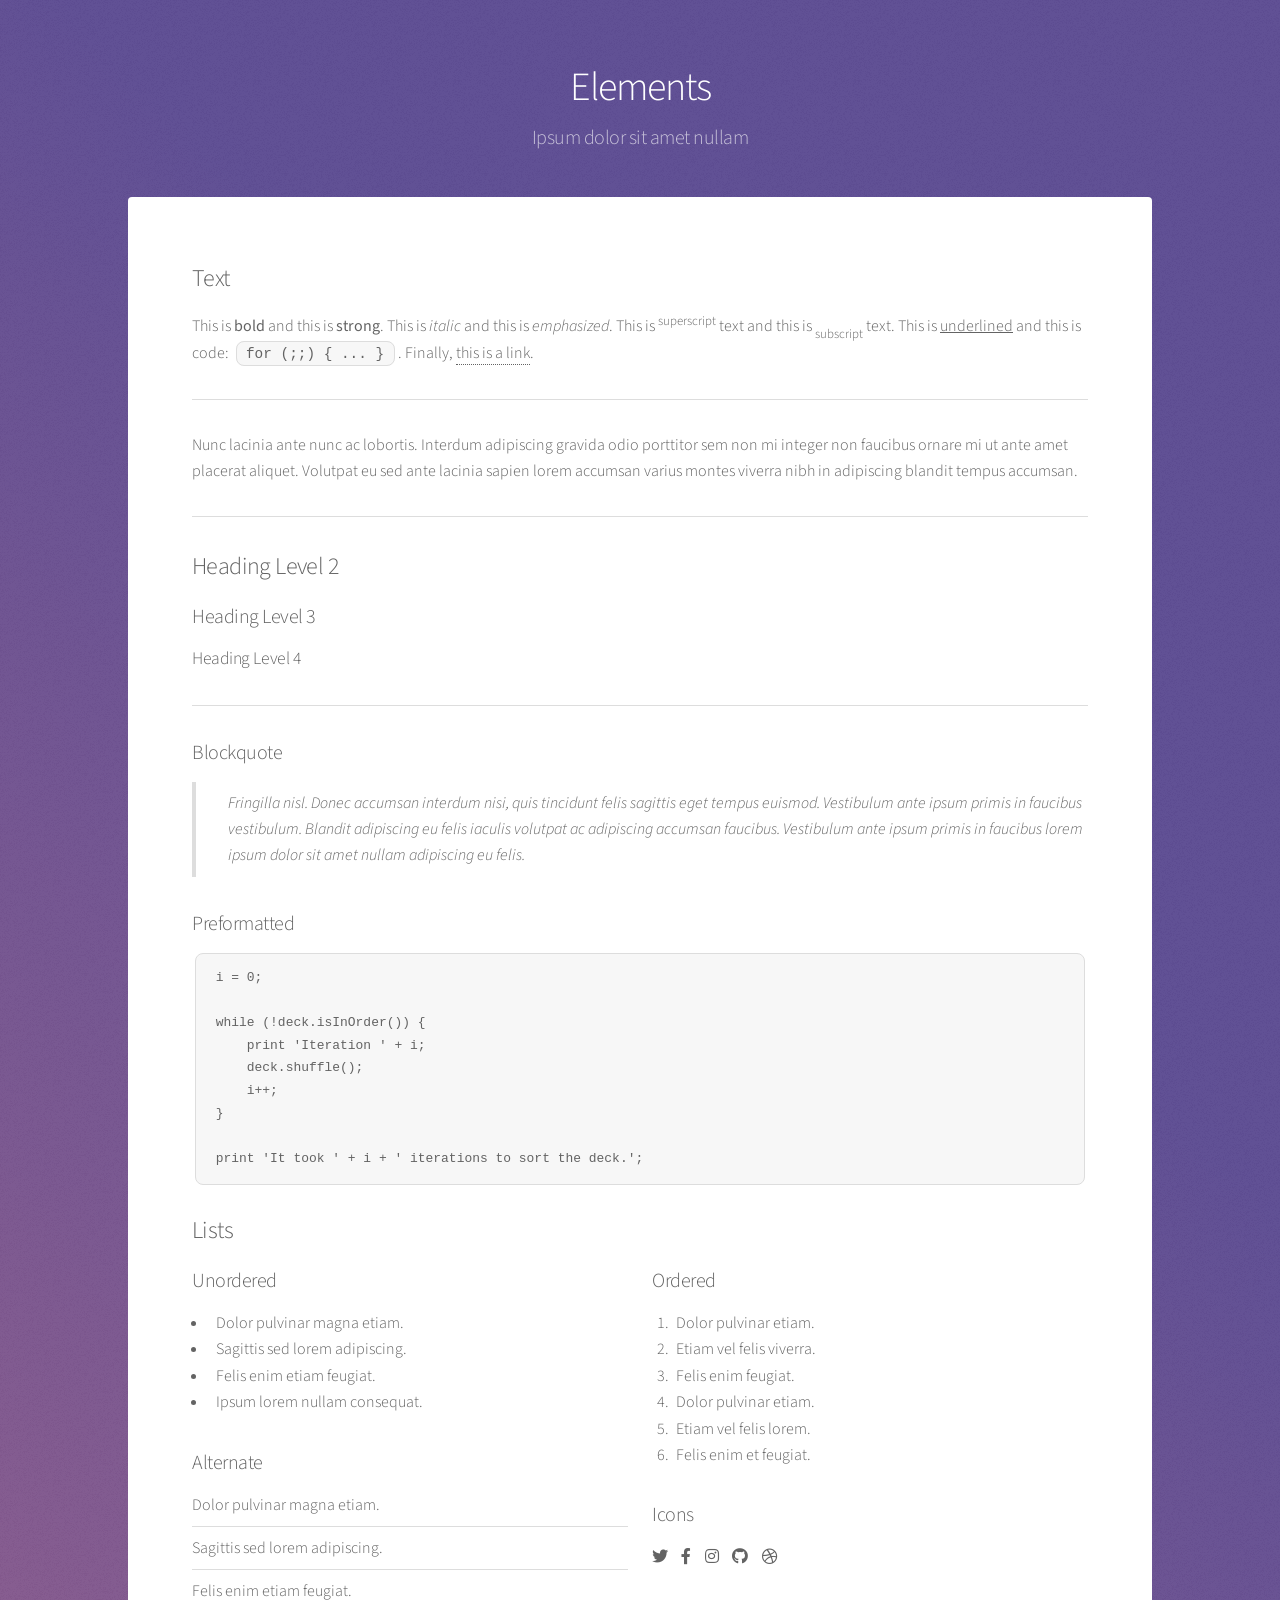
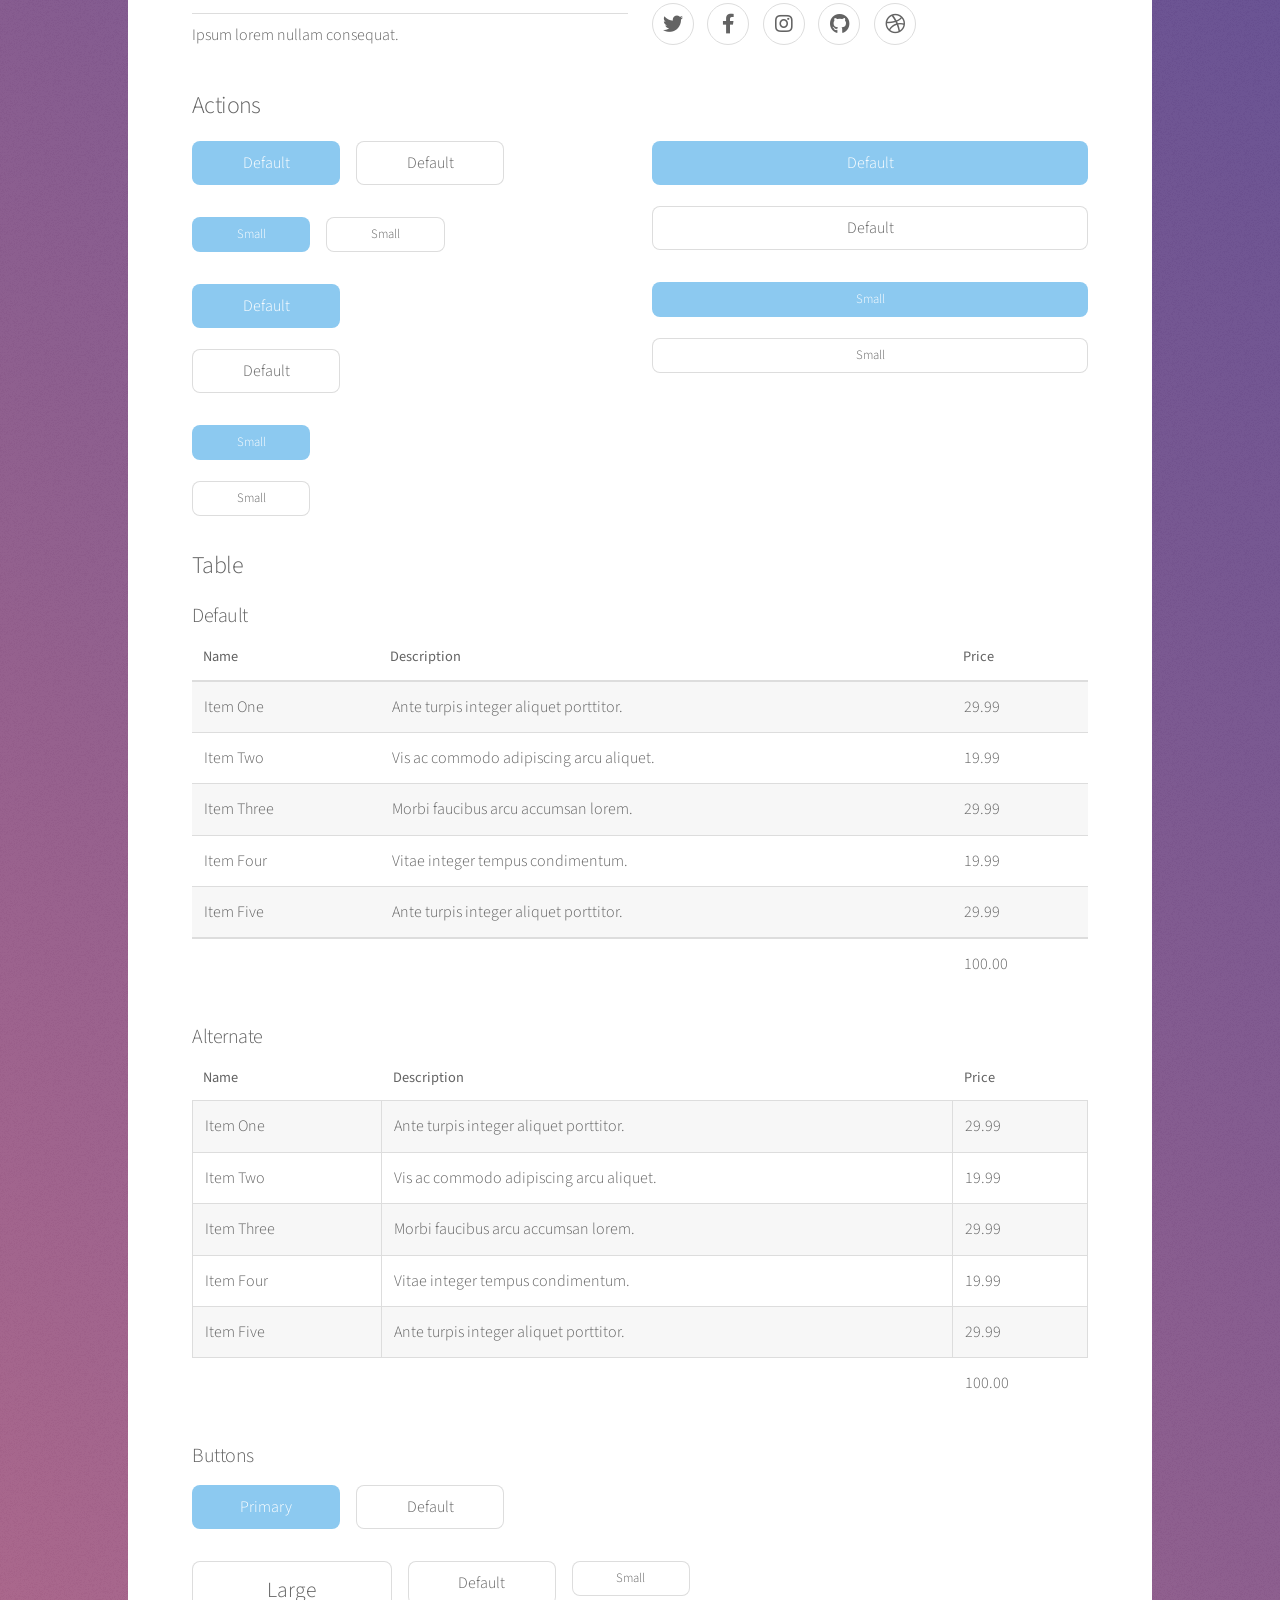
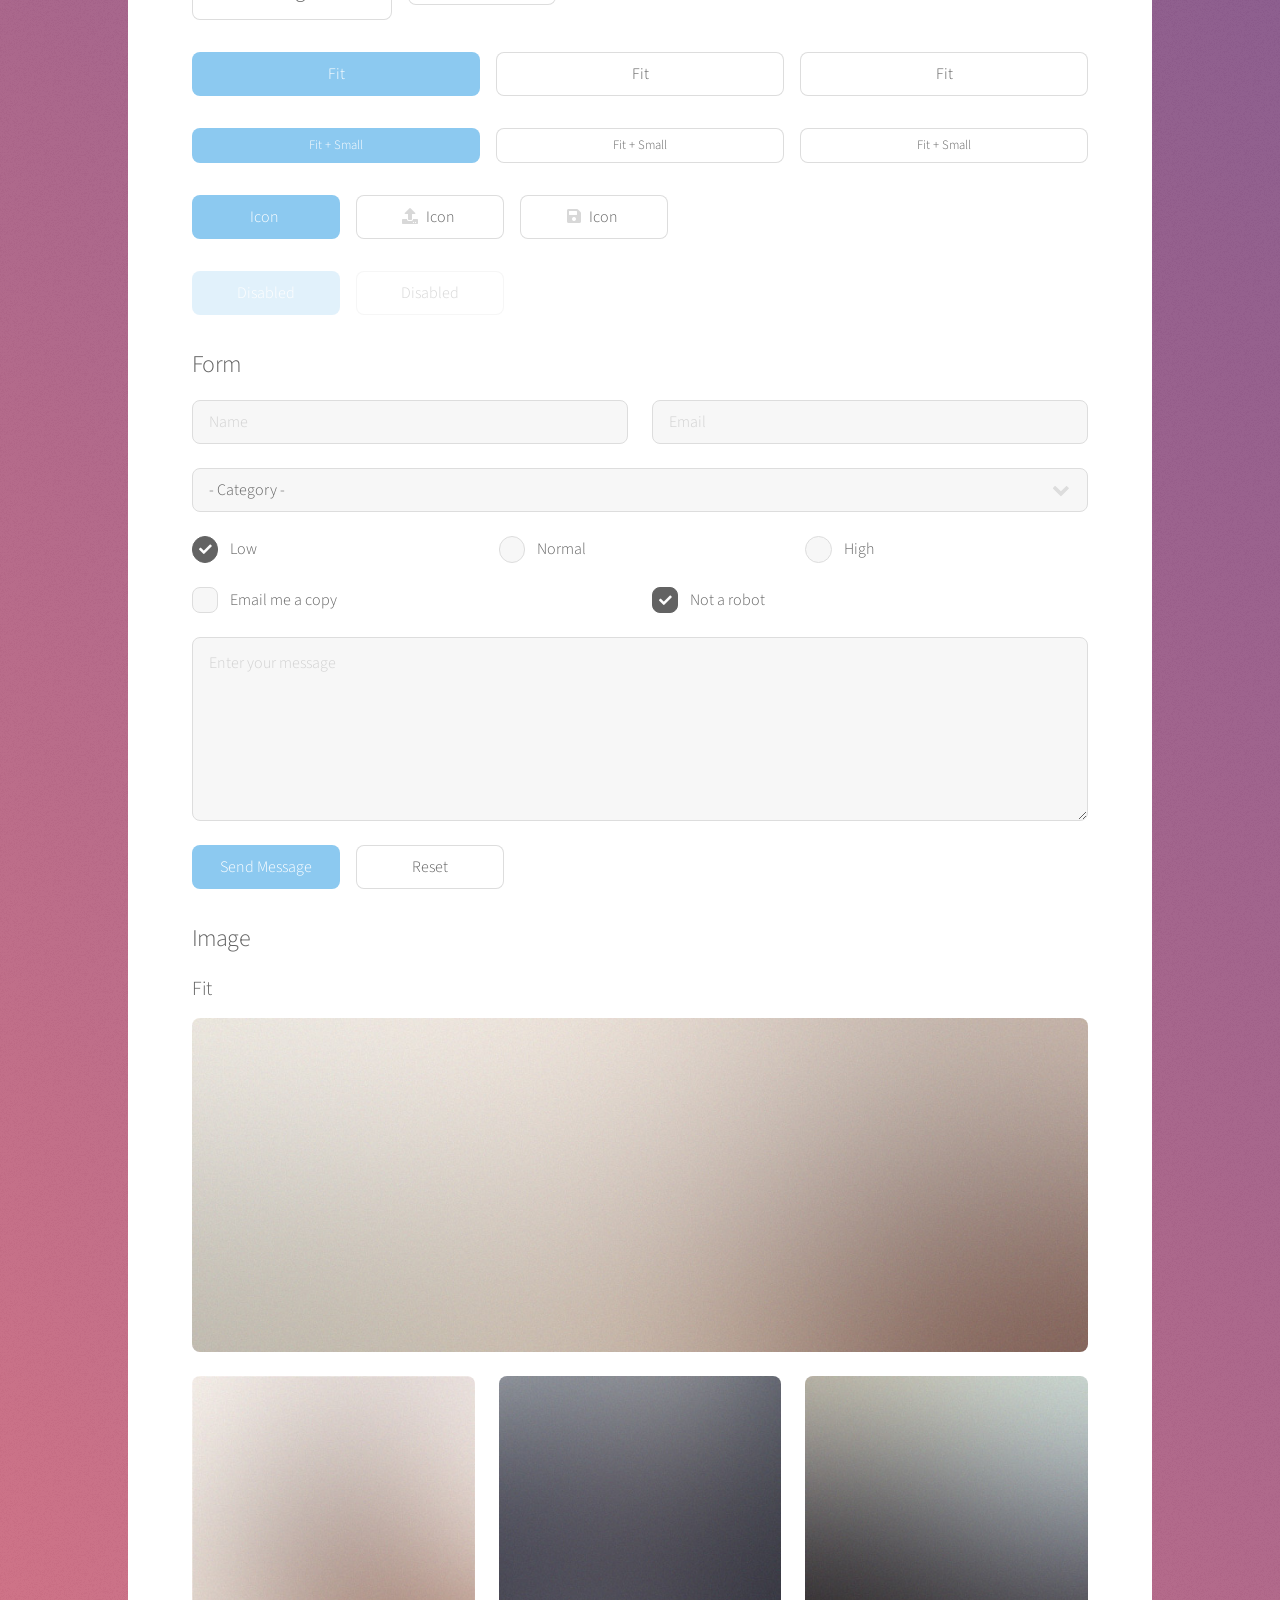
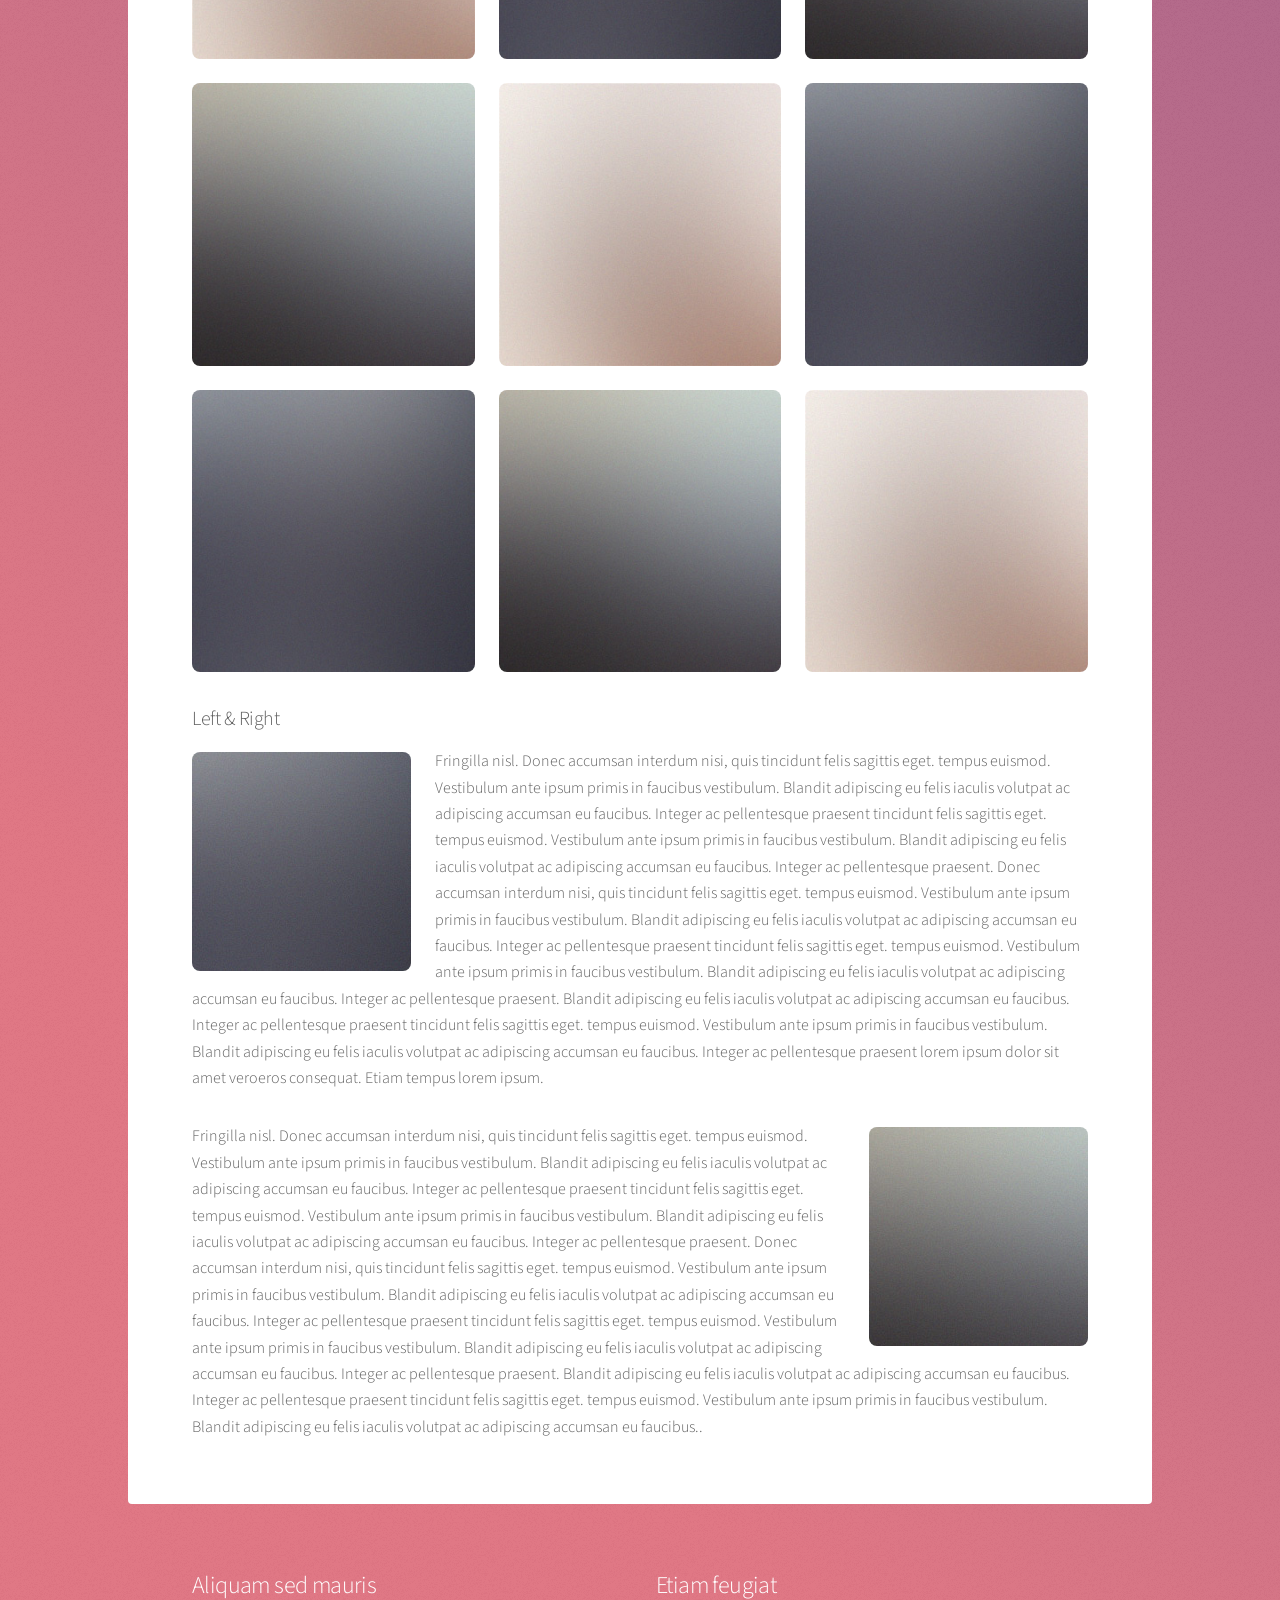
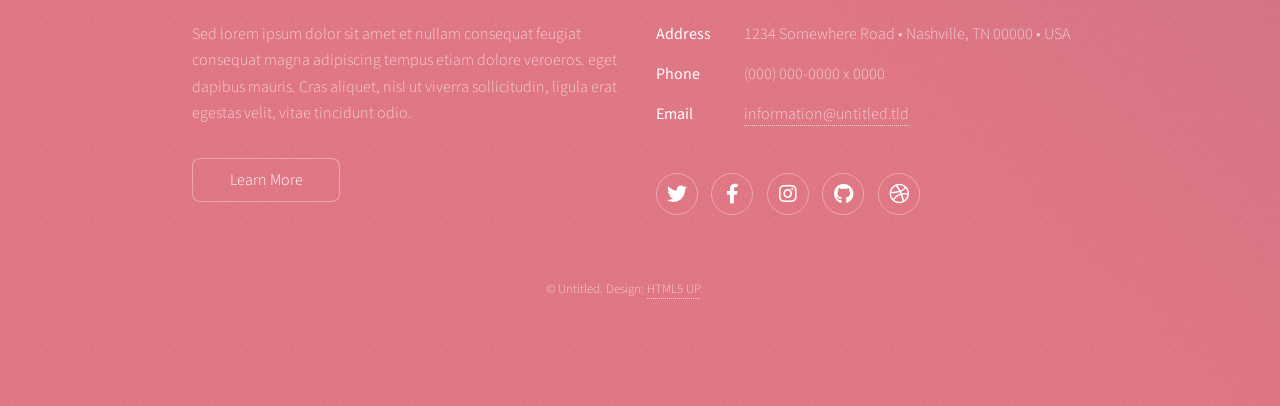
<file: html5up-stellar/elements.html>
<!DOCTYPE HTML>
<html>
	<head>
		<title>Elements - Stellar by HTML5 UP</title>
		<meta charset="utf-8" />
		<meta name="viewport" content="width=device-width, initial-scale=1, user-scalable=no" />
		<link rel="stylesheet" href="assets/css/main.css" />
		<noscript><link rel="stylesheet" href="assets/css/noscript.css" /></noscript>
	</head>
	<body class="is-preload">

		<!-- Wrapper -->
			<div id="wrapper">

				<!-- Header -->
					<header id="header">
						<h1>Elements</h1>
						<p>Ipsum dolor sit amet nullam</p>
					</header>

				<!-- Main -->
					<div id="main">

						<!-- Content -->
							<section id="content" class="main">

								<!-- Text -->
									<section>
										<h2>Text</h2>
										<p>This is <b>bold</b> and this is <strong>strong</strong>. This is <i>italic</i> and this is <em>emphasized</em>.
										This is <sup>superscript</sup> text and this is <sub>subscript</sub> text.
										This is <u>underlined</u> and this is code: <code>for (;;) { ... }</code>. Finally, <a href="#">this is a link</a>.</p>
										<hr />
										<p>Nunc lacinia ante nunc ac lobortis. Interdum adipiscing gravida odio porttitor sem non mi integer non faucibus ornare mi ut ante amet placerat aliquet. Volutpat eu sed ante lacinia sapien lorem accumsan varius montes viverra nibh in adipiscing blandit tempus accumsan.</p>
										<hr />
										<h2>Heading Level 2</h2>
										<h3>Heading Level 3</h3>
										<h4>Heading Level 4</h4>
										<hr />
										<h3>Blockquote</h3>
										<blockquote>Fringilla nisl. Donec accumsan interdum nisi, quis tincidunt felis sagittis eget tempus euismod. Vestibulum ante ipsum primis in faucibus vestibulum. Blandit adipiscing eu felis iaculis volutpat ac adipiscing accumsan faucibus. Vestibulum ante ipsum primis in faucibus lorem ipsum dolor sit amet nullam adipiscing eu felis.</blockquote>
										<h3>Preformatted</h3>
										<pre><code>i = 0;

while (!deck.isInOrder()) {
    print 'Iteration ' + i;
    deck.shuffle();
    i++;
}

print 'It took ' + i + ' iterations to sort the deck.';</code></pre>
									</section>

								<!-- Lists -->
									<section>
										<h2>Lists</h2>
										<div class="row">
											<div class="col-6 col-12-medium">
												<h3>Unordered</h3>
												<ul>
													<li>Dolor pulvinar magna etiam.</li>
													<li>Sagittis sed lorem adipiscing.</li>
													<li>Felis enim etiam feugiat.</li>
													<li>Ipsum lorem nullam consequat.</li>
												</ul>
												<h3>Alternate</h3>
												<ul class="alt">
													<li>Dolor pulvinar magna etiam.</li>
													<li>Sagittis sed lorem adipiscing.</li>
													<li>Felis enim etiam feugiat.</li>
													<li>Ipsum lorem nullam consequat.</li>
												</ul>
											</div>
											<div class="col-6 col-12-medium">
												<h3>Ordered</h3>
												<ol>
													<li>Dolor pulvinar etiam.</li>
													<li>Etiam vel felis viverra.</li>
													<li>Felis enim feugiat.</li>
													<li>Dolor pulvinar etiam.</li>
													<li>Etiam vel felis lorem.</li>
													<li>Felis enim et feugiat.</li>
												</ol>
												<h3>Icons</h3>
												<ul class="icons">
													<li><a href="#" class="icon brands fa-twitter"><span class="label">Twitter</span></a></li>
													<li><a href="#" class="icon brands fa-facebook-f"><span class="label">Facebook</span></a></li>
													<li><a href="#" class="icon brands fa-instagram"><span class="label">Instagram</span></a></li>
													<li><a href="#" class="icon brands fa-github"><span class="label">GitHub</span></a></li>
													<li><a href="#" class="icon brands fa-dribbble"><span class="label">Dribbble</span></a></li>
												</ul>
												<ul class="icons">
													<li><a href="#" class="icon brands alt fa-twitter"><span class="label">Twitter</span></a></li>
													<li><a href="#" class="icon brands alt fa-facebook-f"><span class="label">Facebook</span></a></li>
													<li><a href="#" class="icon brands alt fa-instagram"><span class="label">Instagram</span></a></li>
													<li><a href="#" class="icon brands alt fa-github"><span class="label">GitHub</span></a></li>
													<li><a href="#" class="icon brands alt fa-dribbble"><span class="label">Dribbble</span></a></li>
												</ul>
											</div>
										</div>
										<h2>Actions</h2>
										<div class="row">
											<div class="col-6 col-12-medium">
												<ul class="actions">
													<li><a href="#" class="button primary">Default</a></li>
													<li><a href="#" class="button">Default</a></li>
												</ul>
												<ul class="actions small">
													<li><a href="#" class="button primary small">Small</a></li>
													<li><a href="#" class="button small">Small</a></li>
												</ul>
												<ul class="actions stacked">
													<li><a href="#" class="button primary">Default</a></li>
													<li><a href="#" class="button">Default</a></li>
												</ul>
												<ul class="actions stacked">
													<li><a href="#" class="button primary small">Small</a></li>
													<li><a href="#" class="button small">Small</a></li>
												</ul>
											</div>
											<div class="col-6 col-12-medium">
												<ul class="actions stacked">
													<li><a href="#" class="button primary fit">Default</a></li>
													<li><a href="#" class="button fit">Default</a></li>
												</ul>
												<ul class="actions stacked">
													<li><a href="#" class="button primary small fit">Small</a></li>
													<li><a href="#" class="button small fit">Small</a></li>
												</ul>
											</div>
										</div>
									</section>

								<!-- Table -->
									<section>
										<h2>Table</h2>
										<h3>Default</h3>
										<div class="table-wrapper">
											<table>
												<thead>
													<tr>
														<th>Name</th>
														<th>Description</th>
														<th>Price</th>
													</tr>
												</thead>
												<tbody>
													<tr>
														<td>Item One</td>
														<td>Ante turpis integer aliquet porttitor.</td>
														<td>29.99</td>
													</tr>
													<tr>
														<td>Item Two</td>
														<td>Vis ac commodo adipiscing arcu aliquet.</td>
														<td>19.99</td>
													</tr>
													<tr>
														<td>Item Three</td>
														<td> Morbi faucibus arcu accumsan lorem.</td>
														<td>29.99</td>
													</tr>
													<tr>
														<td>Item Four</td>
														<td>Vitae integer tempus condimentum.</td>
														<td>19.99</td>
													</tr>
													<tr>
														<td>Item Five</td>
														<td>Ante turpis integer aliquet porttitor.</td>
														<td>29.99</td>
													</tr>
												</tbody>
												<tfoot>
													<tr>
														<td colspan="2"></td>
														<td>100.00</td>
													</tr>
												</tfoot>
											</table>
										</div>

										<h3>Alternate</h3>
										<div class="table-wrapper">
											<table class="alt">
												<thead>
													<tr>
														<th>Name</th>
														<th>Description</th>
														<th>Price</th>
													</tr>
												</thead>
												<tbody>
													<tr>
														<td>Item One</td>
														<td>Ante turpis integer aliquet porttitor.</td>
														<td>29.99</td>
													</tr>
													<tr>
														<td>Item Two</td>
														<td>Vis ac commodo adipiscing arcu aliquet.</td>
														<td>19.99</td>
													</tr>
													<tr>
														<td>Item Three</td>
														<td> Morbi faucibus arcu accumsan lorem.</td>
														<td>29.99</td>
													</tr>
													<tr>
														<td>Item Four</td>
														<td>Vitae integer tempus condimentum.</td>
														<td>19.99</td>
													</tr>
													<tr>
														<td>Item Five</td>
														<td>Ante turpis integer aliquet porttitor.</td>
														<td>29.99</td>
													</tr>
												</tbody>
												<tfoot>
													<tr>
														<td colspan="2"></td>
														<td>100.00</td>
													</tr>
												</tfoot>
											</table>
										</div>
									</section>

								<!-- Buttons -->
									<section>
										<h3>Buttons</h3>
										<ul class="actions">
											<li><a href="#" class="button primary">Primary</a></li>
											<li><a href="#" class="button">Default</a></li>
										</ul>
										<ul class="actions">
											<li><a href="#" class="button large">Large</a></li>
											<li><a href="#" class="button">Default</a></li>
											<li><a href="#" class="button small">Small</a></li>
										</ul>
										<ul class="actions fit">
											<li><a href="#" class="button primary fit">Fit</a></li>
											<li><a href="#" class="button fit">Fit</a></li>
											<li><a href="#" class="button fit">Fit</a></li>
										</ul>
										<ul class="actions fit small">
											<li><a href="#" class="button primary fit small">Fit + Small</a></li>
											<li><a href="#" class="button fit small">Fit + Small</a></li>
											<li><a href="#" class="button fit small">Fit + Small</a></li>
										</ul>
										<ul class="actions">
											<li><a href="#" class="button primary icon solidfa-download">Icon</a></li>
											<li><a href="#" class="button icon solid fa-upload">Icon</a></li>
											<li><a href="#" class="button icon solid fa-save">Icon</a></li>
										</ul>
										<ul class="actions">
											<li><span class="button primary disabled">Disabled</span></li>
											<li><span class="button disabled">Disabled</span></li>
										</ul>
									</section>

								<!-- Form -->
									<section>
										<h2>Form</h2>
										<form method="post" action="#">
											<div class="row gtr-uniform">
												<div class="col-6 col-12-xsmall">
													<input type="text" name="demo-name" id="demo-name" value="" placeholder="Name" />
												</div>
												<div class="col-6 col-12-xsmall">
													<input type="email" name="demo-email" id="demo-email" value="" placeholder="Email" />
												</div>
												<div class="col-12">
													<select name="demo-category" id="demo-category">
														<option value="">- Category -</option>
														<option value="1">Manufacturing</option>
														<option value="1">Shipping</option>
														<option value="1">Administration</option>
														<option value="1">Human Resources</option>
													</select>
												</div>
												<div class="col-4 col-12-small">
													<input type="radio" id="demo-priority-low" name="demo-priority" checked>
													<label for="demo-priority-low">Low</label>
												</div>
												<div class="col-4 col-12-small">
													<input type="radio" id="demo-priority-normal" name="demo-priority">
													<label for="demo-priority-normal">Normal</label>
												</div>
												<div class="col-4 col-12-small">
													<input type="radio" id="demo-priority-high" name="demo-priority">
													<label for="demo-priority-high">High</label>
												</div>
												<div class="col-6 col-12-small">
													<input type="checkbox" id="demo-copy" name="demo-copy">
													<label for="demo-copy">Email me a copy</label>
												</div>
												<div class="col-6 col-12-small">
													<input type="checkbox" id="demo-human" name="demo-human" checked>
													<label for="demo-human">Not a robot</label>
												</div>
												<div class="col-12">
													<textarea name="demo-message" id="demo-message" placeholder="Enter your message" rows="6"></textarea>
												</div>
												<div class="col-12">
													<ul class="actions">
														<li><input type="submit" value="Send Message" class="primary" /></li>
														<li><input type="reset" value="Reset" /></li>
													</ul>
												</div>
											</div>
										</form>
									</section>

								<!-- Image -->
									<section>
										<h2>Image</h2>
										<h3>Fit</h3>
										<div class="box alt">
											<div class="row gtr-uniform">
												<div class="col-12"><span class="image fit"><img src="images/pic04.jpg" alt="" /></span></div>
												<div class="col-4"><span class="image fit"><img src="images/pic01.jpg" alt="" /></span></div>
												<div class="col-4"><span class="image fit"><img src="images/pic02.jpg" alt="" /></span></div>
												<div class="col-4"><span class="image fit"><img src="images/pic03.jpg" alt="" /></span></div>
												<div class="col-4"><span class="image fit"><img src="images/pic03.jpg" alt="" /></span></div>
												<div class="col-4"><span class="image fit"><img src="images/pic01.jpg" alt="" /></span></div>
												<div class="col-4"><span class="image fit"><img src="images/pic02.jpg" alt="" /></span></div>
												<div class="col-4"><span class="image fit"><img src="images/pic02.jpg" alt="" /></span></div>
												<div class="col-4"><span class="image fit"><img src="images/pic03.jpg" alt="" /></span></div>
												<div class="col-4"><span class="image fit"><img src="images/pic01.jpg" alt="" /></span></div>
											</div>
										</div>
										<h3>Left &amp; Right</h3>
										<p><span class="image left"><img src="images/pic05.jpg" alt="" /></span>Fringilla nisl. Donec accumsan interdum nisi, quis tincidunt felis sagittis eget. tempus euismod. Vestibulum ante ipsum primis in faucibus vestibulum. Blandit adipiscing eu felis iaculis volutpat ac adipiscing accumsan eu faucibus. Integer ac pellentesque praesent tincidunt felis sagittis eget. tempus euismod. Vestibulum ante ipsum primis in faucibus vestibulum. Blandit adipiscing eu felis iaculis volutpat ac adipiscing accumsan eu faucibus. Integer ac pellentesque praesent. Donec accumsan interdum nisi, quis tincidunt felis sagittis eget. tempus euismod. Vestibulum ante ipsum primis in faucibus vestibulum. Blandit adipiscing eu felis iaculis volutpat ac adipiscing accumsan eu faucibus. Integer ac pellentesque praesent tincidunt felis sagittis eget. tempus euismod. Vestibulum ante ipsum primis in faucibus vestibulum. Blandit adipiscing eu felis iaculis volutpat ac adipiscing accumsan eu faucibus. Integer ac pellentesque praesent. Blandit adipiscing eu felis iaculis volutpat ac adipiscing accumsan eu faucibus. Integer ac pellentesque praesent tincidunt felis sagittis eget. tempus euismod. Vestibulum ante ipsum primis in faucibus vestibulum. Blandit adipiscing eu felis iaculis volutpat ac adipiscing accumsan eu faucibus. Integer ac pellentesque praesent lorem ipsum dolor sit amet veroeros consequat. Etiam tempus lorem ipsum.</p>
										<p><span class="image right"><img src="images/pic06.jpg" alt="" /></span>Fringilla nisl. Donec accumsan interdum nisi, quis tincidunt felis sagittis eget. tempus euismod. Vestibulum ante ipsum primis in faucibus vestibulum. Blandit adipiscing eu felis iaculis volutpat ac adipiscing accumsan eu faucibus. Integer ac pellentesque praesent tincidunt felis sagittis eget. tempus euismod. Vestibulum ante ipsum primis in faucibus vestibulum. Blandit adipiscing eu felis iaculis volutpat ac adipiscing accumsan eu faucibus. Integer ac pellentesque praesent. Donec accumsan interdum nisi, quis tincidunt felis sagittis eget. tempus euismod. Vestibulum ante ipsum primis in faucibus vestibulum. Blandit adipiscing eu felis iaculis volutpat ac adipiscing accumsan eu faucibus. Integer ac pellentesque praesent tincidunt felis sagittis eget. tempus euismod. Vestibulum ante ipsum primis in faucibus vestibulum. Blandit adipiscing eu felis iaculis volutpat ac adipiscing accumsan eu faucibus. Integer ac pellentesque praesent. Blandit adipiscing eu felis iaculis volutpat ac adipiscing accumsan eu faucibus. Integer ac pellentesque praesent tincidunt felis sagittis eget. tempus euismod. Vestibulum ante ipsum primis in faucibus vestibulum. Blandit adipiscing eu felis iaculis volutpat ac adipiscing accumsan eu faucibus..</p>
									</section>

							</section>

					</div>

				<!-- Footer -->
					<footer id="footer">
						<section>
							<h2>Aliquam sed mauris</h2>
							<p>Sed lorem ipsum dolor sit amet et nullam consequat feugiat consequat magna adipiscing tempus etiam dolore veroeros. eget dapibus mauris. Cras aliquet, nisl ut viverra sollicitudin, ligula erat egestas velit, vitae tincidunt odio.</p>
							<ul class="actions">
								<li><a href="#" class="button">Learn More</a></li>
							</ul>
						</section>
						<section>
							<h2>Etiam feugiat</h2>
							<dl class="alt">
								<dt>Address</dt>
								<dd>1234 Somewhere Road &bull; Nashville, TN 00000 &bull; USA</dd>
								<dt>Phone</dt>
								<dd>(000) 000-0000 x 0000</dd>
								<dt>Email</dt>
								<dd><a href="#">information@untitled.tld</a></dd>
							</dl>
							<ul class="icons">
								<li><a href="#" class="icon brands fa-twitter alt"><span class="label">Twitter</span></a></li>
								<li><a href="#" class="icon brands fa-facebook-f alt"><span class="label">Facebook</span></a></li>
								<li><a href="#" class="icon brands fa-instagram alt"><span class="label">Instagram</span></a></li>
								<li><a href="#" class="icon brands fa-github alt"><span class="label">GitHub</span></a></li>
								<li><a href="#" class="icon brands fa-dribbble alt"><span class="label">Dribbble</span></a></li>
							</ul>
						</section>
						<p class="copyright">&copy; Untitled. Design: <a href="https://html5up.net">HTML5 UP</a>.</p>
					</footer>

			</div>

		<!-- Scripts -->
			<script src="assets/js/jquery.min.js"></script>
			<script src="assets/js/jquery.scrollex.min.js"></script>
			<script src="assets/js/jquery.scrolly.min.js"></script>
			<script src="assets/js/browser.min.js"></script>
			<script src="assets/js/breakpoints.min.js"></script>
			<script src="assets/js/util.js"></script>
			<script src="assets/js/main.js"></script>

	</body>
</html>
</file>
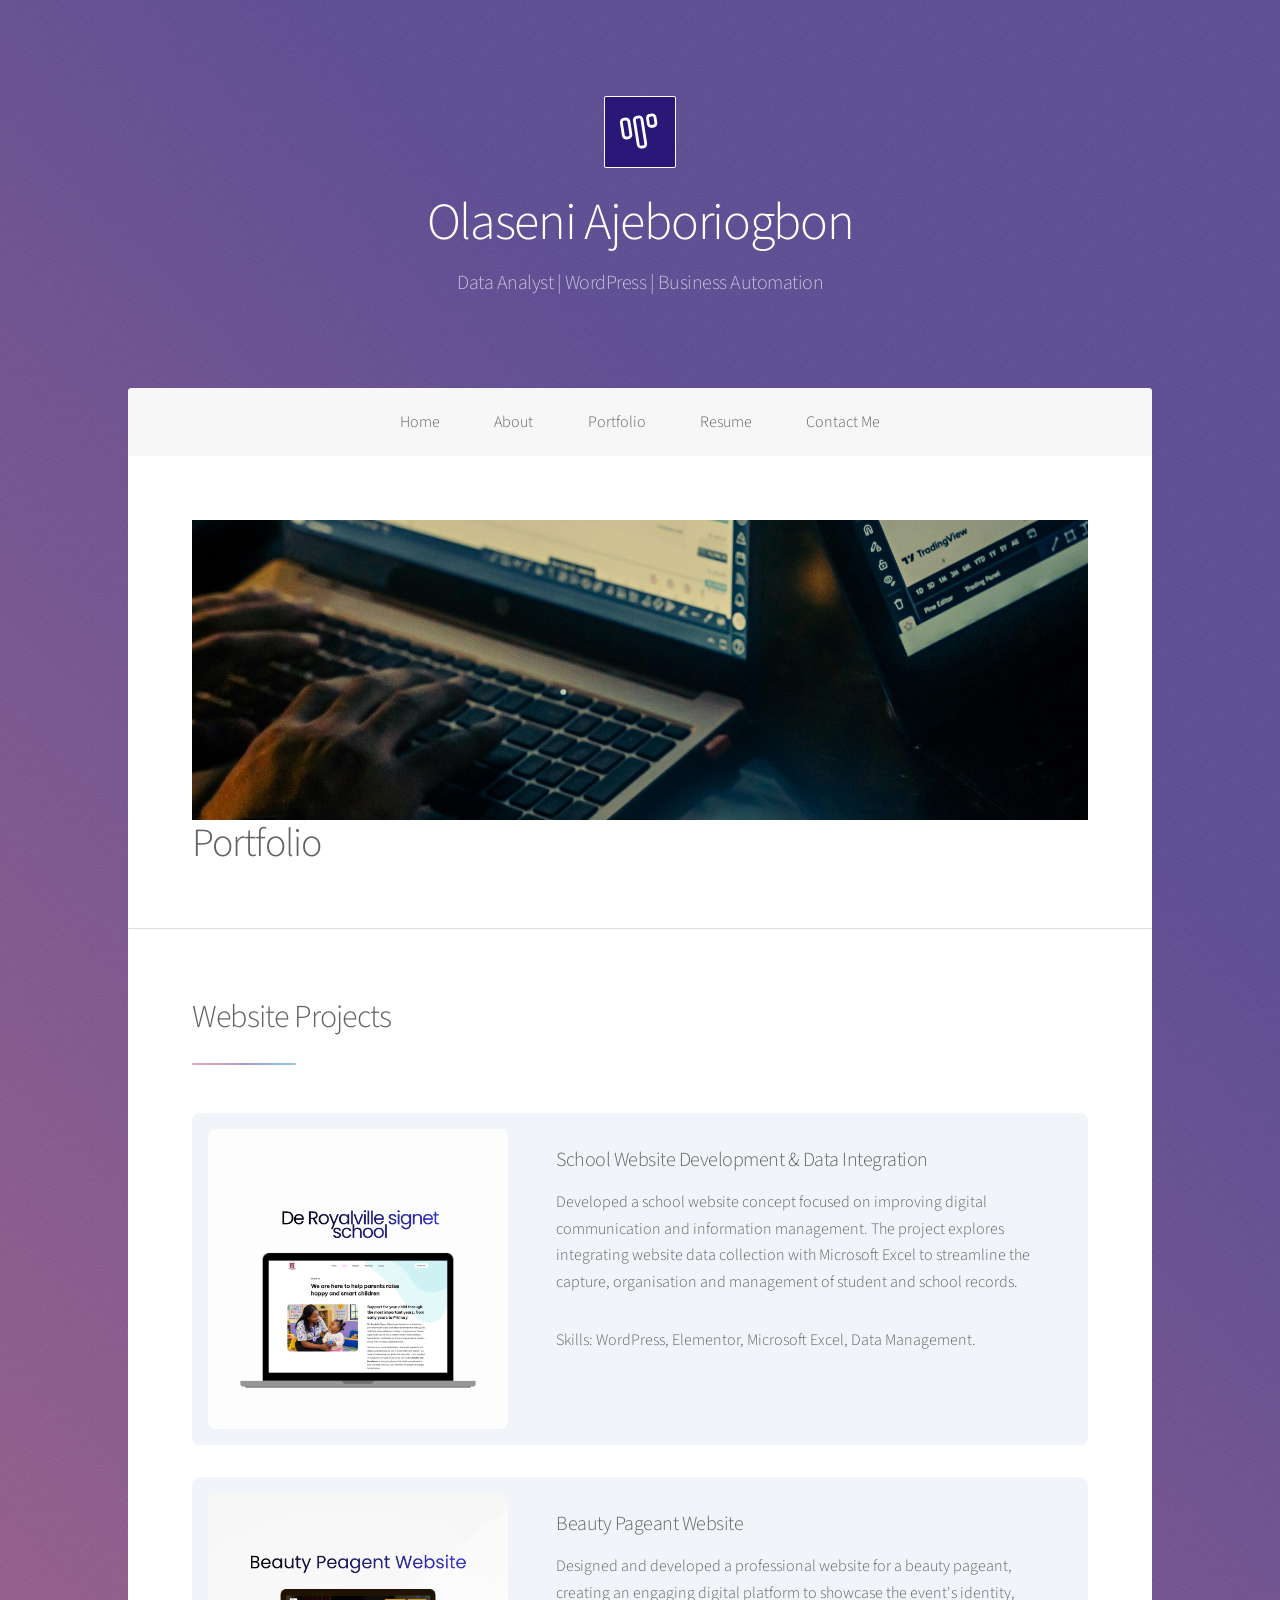
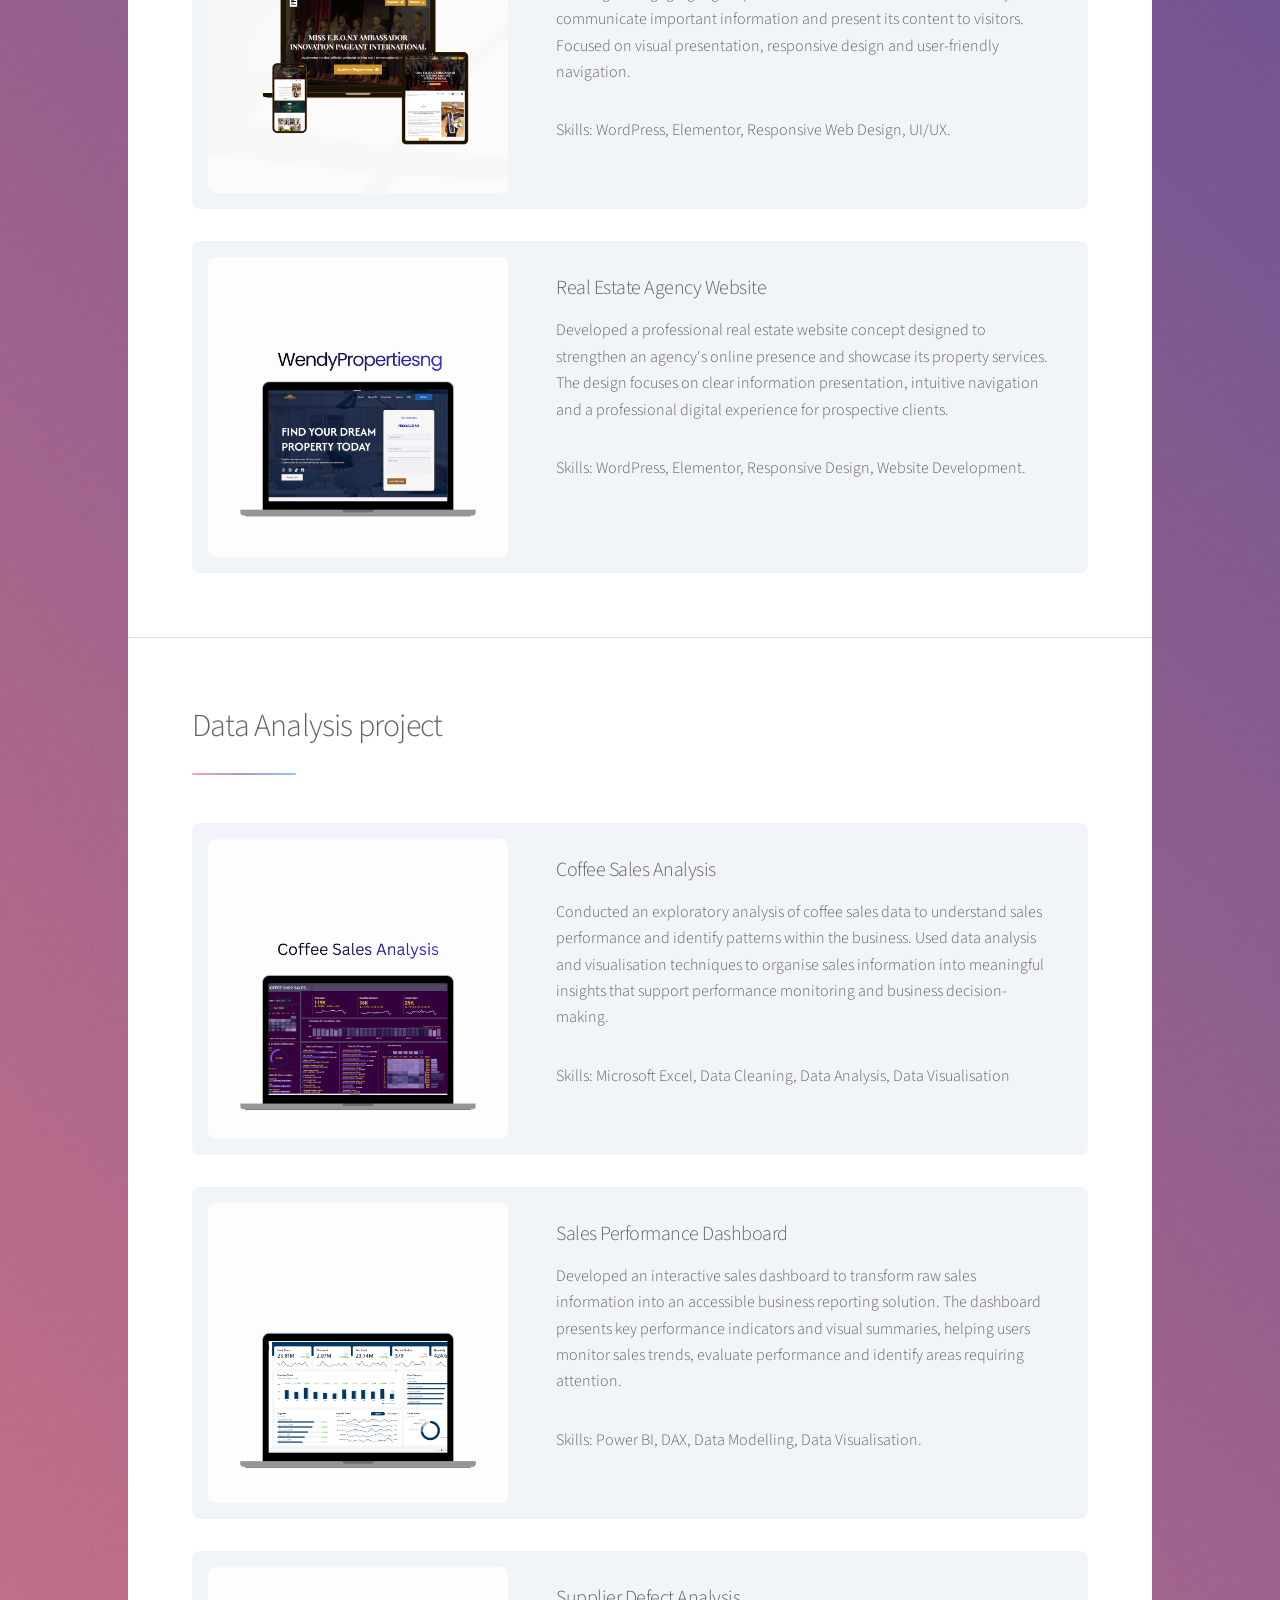
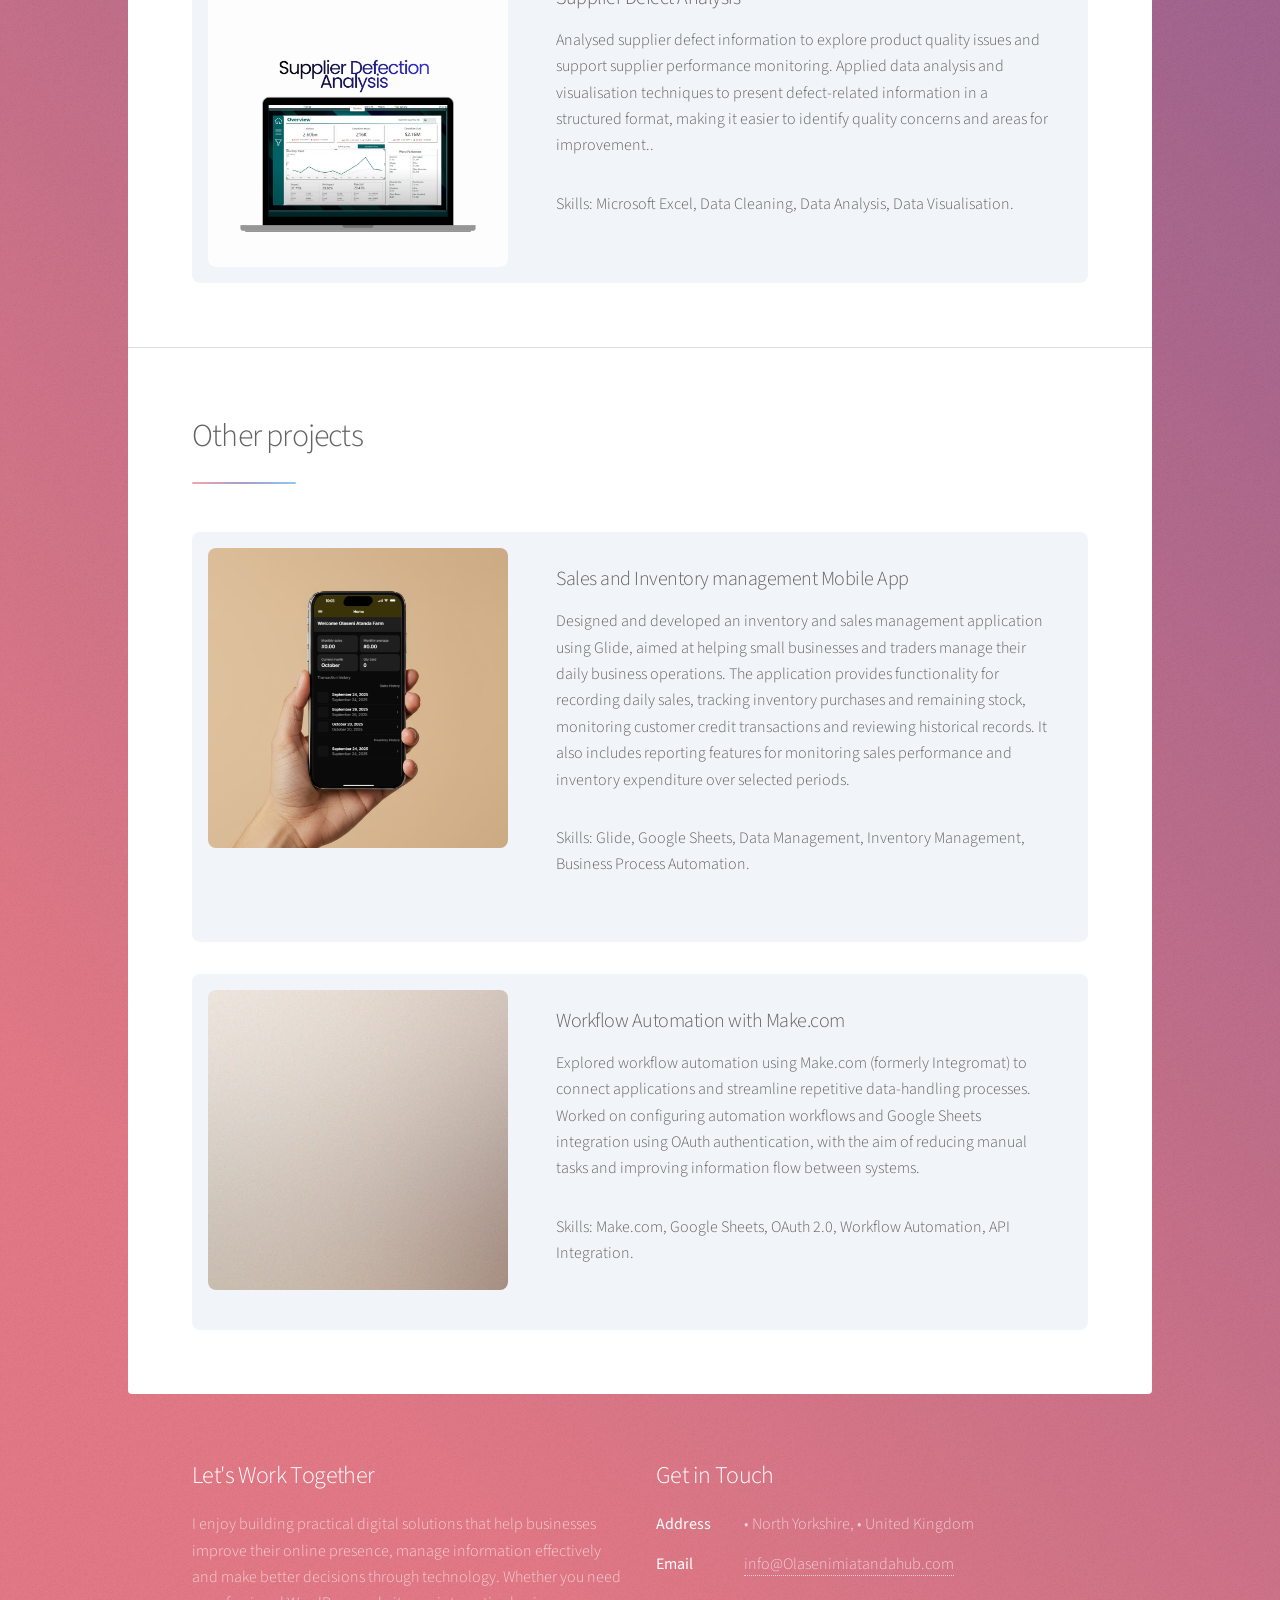
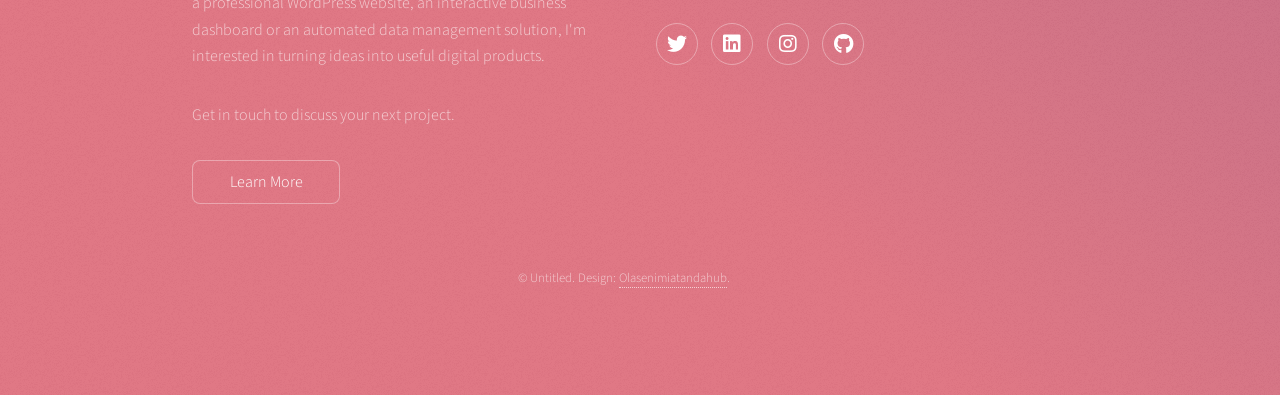
<file: html5up-stellar/Projects.html>
<!DOCTYPE HTML>
<html>

<head>
	<title>Olaseni Ajeboriogbon Portfolio webpage</title>
	<meta charset="utf-8" />
	<meta name="viewport" content="width=device-width, initial-scale=1" />
	<link rel="stylesheet" href="assets/css/main.css" />
	<noscript>
		<link rel="stylesheet" href="assets/css/noscript.css" />
	</noscript>
</head>

<body class="is-preload">

	<!-- Wrapper -->
	<div id="wrapper">

		<!-- Header -->
		<header id="header" class="alt">
			<span class="logo"><img src="images/Purple Logo.svg" alt="" /></span>
			<h1>Olaseni Ajeboriogbon</h1>
			<p>
				Data Analyst | WordPress | Business Automation
			</p>
		</header>

		<!-- Nav -->
		<nav id="nav">
			<ul>
				<li><a href="../index.html">Home</a></li>
				<li><a href="#intro" class="">About</a></li>
				<li><a href="#first">Portfolio</a></li>
				<li><a href="#resume">Resume</a></li>
				<li><a href="#contact">Contact Me</a></li>
			</ul>
		</nav>
		<!-- Header -->
		<!--	<header id="header">
						<h1>Projects</h1>
						<p>Here is a list of projects I have worked on</p>
					</header>-->

		<!-- Main -->
		<div id="main">

			<!-- Content -->
			<section id="portfolio-banner" class="main">
				<img src="images/Project_page bgd.jpg" alt="Portfolio Background" id="portfolio-background">
				<div id="portfolio-header" class="major">
					<h1 id="portfolio-title">Portfolio</h1>
				</div>
			</section>

			<section id="projects" class="main">
				<header class="major">
					<h2>Website Projects</h2>
				</header>
<a href="">
				<div class="zone-one">
					<div class="image-fit">
						<img src="images/school website.png" alt="school website image" />
					</div>
					<div class="project-card-content">
						<h3>School Website Development & Data Integration</h3>
						<p>Developed a school website concept focused on improving digital communication
							and information management. The project explores integrating website data
							collection with Microsoft Excel to streamline the capture, organisation and
							management of student and school records.
						</p>
						<p>Skills: WordPress, Elementor, Microsoft Excel, Data Management.</p>
					</div>
				</div>
</a>
<a href="">
				<div class="zone-two">
					<div class="image-fit">
						<img src="images/BeautyPeagent.png" alt="Beauty pageant website" />
					</div>
					<div class="project-card-content">
						<h3>Beauty Pageant Website</h3>
						<p>Designed and developed a professional website for a beauty pageant, creating an engaging
							digital platform to showcase the event's identity, communicate important information and
							present
							its content to visitors.
							Focused on visual presentation, responsive design and user-friendly navigation.
						</p>
						<p>Skills: WordPress, Elementor, Responsive Web Design, UI/UX.</p>
					</div>
				</div>
</a>
<a href="">
				<div class="zone-three">
					<div class="image-fit">
						<img src="images/WendyPropertyReal_Mockup.png" alt="Estate Agency Website" />
					</div>
					<div class="project-card-content">
						<h3>Real Estate Agency Website</h3>
						<p>Developed a professional real estate website concept designed to strengthen an agency's
							online presence and showcase its property services. The design focuses on clear information
							presentation, intuitive navigation and a professional digital experience for
							prospective clients.
						</p>
						<p>Skills: WordPress, Elementor, Responsive Design, Website Development.</p>
					</div>
				</div>
</a>
			</section>

			<section id="data-analysis-projects" class="main">
				<header class="major">
					<h2>Data Analysis project</h2>
				</header>
			<a href="">
				<div class="zone-four">
					<div class="image-fit">
						<img src="images/CoffeeSalesMockup.png" alt="Data analysis project preview" />
					</div>
					<div class="project-card-content">
						<h3>Coffee Sales Analysis</h3>
						<p>
							Conducted an exploratory analysis of coffee sales data to understand sales performance and
							identify patterns within the business.
							Used data analysis and visualisation techniques to organise sales information into
							meaningful insights that support performance
							monitoring and business decision-making.</p>

						<p>Skills: Microsoft Excel, Data Cleaning, Data Analysis, Data Visualisation</p>
					</div>
				</div>
			</a>
			<a href="">
				<div class="zone-five">
					<div class="image-fit">
						<img src="images/DataMockupPost.png" alt="Data analysis project preview" />
					</div>
					<div class="project-card-content">
						<h3>Sales Performance Dashboard</h3>
						<p>Developed an interactive sales dashboard to transform raw sales information into an
							accessible business reporting solution. The dashboard presents key performance indicators
							and visual summaries, helping users monitor
							sales trends, evaluate performance and identify areas requiring attention.</p>
						<p>Skills: Power BI, DAX, Data Modelling, Data Visualisation.</p>
					</div>
				</div>
			</a>

			<a href="">
				<div class="zone-six">
					<div class="image-fit">
						<img src="images/Supplierdefect.png" alt="Data analysis project preview" />
					</div>
					<div class="project-card-content">
						<h3>Supplier Defect Analysis</h3>
						<p>Analysed supplier defect information to explore product quality issues and support supplier
							performance monitoring. Applied data analysis and visualisation techniques to present
							defect-related information in a structured format,
							making it easier to identify quality concerns and areas for improvement..</p>
						<p>Skills: Microsoft Excel, Data Cleaning, Data Analysis, Data Visualisation.</p>
					</div>
				</div>
			</a>
			</section>

			<section id="other-projects" class="main">
				<header class="major">
					<h2>Other projects</h2>
				</header>
			<a href="">
				<div class="zone-seven">
					<div class="image-fit">
						<img src="images/Beige Minimalist Hand Holding Phone Mockup Instagram Post.png"
							alt="Other project preview" />
					</div>
					<div class="project-card-content">
						<h3>Sales and Inventory management Mobile App</h3>
						<p>Designed and developed an inventory and sales management application using Glide, aimed at
							helping small businesses and traders manage their daily business operations.
							The application provides functionality for recording daily sales, tracking inventory
							purchases and remaining stock, monitoring customer credit transactions and reviewing
							historical records. It also includes reporting features for
							monitoring sales performance and inventory expenditure over selected periods.</p>
						<p>Skills: Glide, Google Sheets, Data Management, Inventory Management, Business Process
							Automation.</p>
					</div>
				</div>
			</a>
			
			<a href="">	
				<div class="zone-eight">
					<div class="image-fit">
						<img src="images/pic04.jpg" alt="Other project preview" />
					</div>
					<div class="project-card-content">
						<h3>Workflow Automation with Make.com</h3>
						<p>Explored workflow automation using Make.com (formerly Integromat) to connect applications and
							streamline repetitive data-handling processes. Worked on configuring automation workflows
							and
							Google Sheets integration using OAuth authentication, with the aim of reducing manual tasks
							and improving information flow between systems.</p>
						<p>Skills: Make.com, Google Sheets, OAuth 2.0, Workflow Automation, API Integration.</p>
					</div>
				</div>
			</a>
			</section>
		</div>

		<!--footer-->
		<footer id="footer">
			<section>
				<h2>Let's Work Together</h2>
				<p>I enjoy building practical digital solutions that help businesses improve their
					online presence, manage information effectively and make better decisions
					through technology.
					Whether you need a professional WordPress website, an interactive business dashboard or an automated
					data management solution, I'm interested in turning ideas into useful digital products.
				</p>
					<p>Get in touch to discuss your next project.</p>
				<ul class="actions">
					<li><a href="#" class="button">Learn More</a></li>
				</ul>
			</section>
			<section>
				<h2>Get in Touch</h2>
				<dl class="alt">
					<dt>Address</dt>
					<dd>&bull; North Yorkshire, &bull; United Kingdom</dd>
					<!--<dt>Phone</dt>
					<dd>(000) 000-0000 x 0000</dd>-->
					<dt>Email</dt>
					<dd><a href="mailto:info@Olasenimiatandahub.com">info@Olasenimiatandahub.com</a></dd>
				</dl>
				<ul class="icons">
					<li><a href="#" class="icon brands fa-twitter alt"><span class="label">Twitter</span></a></li>
					<li><a href="https://www.linkedin.com/in/olaseni-ajeboriogbon" class="icon brands fa-linkedin alt"><span class="label">LinkedIn</span></a></li>
					<li><a href="#" class="icon brands fa-instagram alt"><span class="label">Instagram</span></a></li>
					<li><a href="https://github.com/Olaseni-Ajeboriogbon" class="icon brands fa-github alt"><span class="label">GitHub</span></a></li>
					
				</ul>
			</section>
			<p class="copyright">&copy; Untitled. Design: <a
					href="https://olasenimiatandahub.com">Olasenimiatandahub</a>.</p>
		</footer>

	</div>

	<!-- Scripts -->
	<script src="assets/js/jquery.min.js"></script>
	<script src="assets/js/jquery.scrollex.min.js"></script>
	<script src="assets/js/jquery.scrolly.min.js"></script>
	<script src="assets/js/browser.min.js"></script>
	<script src="assets/js/breakpoints.min.js"></script>
	<script src="assets/js/util.js"></script>
	<script src="assets/js/main.js"></script>

</body>

</html>
</file>
<file: html5up-stellar/assets/css/noscript.css>
/*
	Stellar by HTML5 UP
	html5up.net | @ajlkn
	Free for personal and commercial use under the CCA 3.0 license (html5up.net/license)
*/

/* Header */

	body.is-preload #header.alt > * {
		opacity: 1;
	}

	body.is-preload #header.alt .logo {
		-moz-transform: none;
		-webkit-transform: none;
		-ms-transform: none;
		transform: none;
	}
</file>
<file: html5up-stellar/assets/css/main.css>
@import url(fontawesome-all.min.css);
@import 'https://fonts.googleapis.com/css?family=Source+Sans+Pro:300,400';

/*
	Stellar by HTML5 UP
	html5up.net | @ajlkn
	Free for personal and commercial use under the CCA 3.0 license (html5up.net/license)
*/

html, body, div, span, applet, object,
iframe, h1, h2, h3, h4, h5, h6, p, blockquote,
pre, a, abbr, acronym, address, big, cite,
code, del, dfn, em, img, ins, kbd, q, s, samp,
small, strike, strong, sub, sup, tt, var, b,
u, i, center, dl, dt, dd, ol, ul, li, fieldset,
form, label, legend, table, caption, tbody,
tfoot, thead, tr, th, td, article, aside,
canvas, details, embed, figure, figcaption,
footer, header, hgroup, menu, nav, output, ruby,
section, summary, time, mark, audio, video {
	margin: 0;
	padding: 0;
	border: 0;
	font-size: 100%;
	font: inherit;
	vertical-align: baseline;}

article, aside, details, figcaption, figure,
footer, header, hgroup, menu, nav, section {
	display: block;}

body {
	line-height: 1;
}

ol, ul {
	list-style: none;
}

blockquote, q {
	quotes: none;
}

	blockquote:before, blockquote:after, q:before, q:after {
		content: '';
		content: none;
	}

table {
	border-collapse: collapse;
	border-spacing: 0;
}

body {
	-webkit-text-size-adjust: none;
}

mark {
	background-color: transparent;
	color: inherit;
}

input::-moz-focus-inner {
	border: 0;
	padding: 0;
}

input, select, textarea {
	-moz-appearance: none;
	-webkit-appearance: none;
	-ms-appearance: none;
	appearance: none;
}

/* Basic */

	@-ms-viewport {
		width: device-width;
	}

	body {
		-ms-overflow-style: scrollbar;
	}

	@media screen and (max-width: 480px) {

		html, body {
			min-width: 320px;
		}

	}

	html {
		box-sizing: border-box;
	}

	*, *:before, *:after {
		box-sizing: inherit;
	}

	body {
		background-color: #935d8c;
		background-image: url("images/overlay.png"), -moz-linear-gradient(45deg, #e37682 15%, #5f4d93 85%);
		background-image: url("images/overlay.png"), -webkit-linear-gradient(45deg, #e37682 15%, #5f4d93 85%);
		background-image: url("images/overlay.png"), -ms-linear-gradient(45deg, #e37682 15%, #5f4d93 85%);
		background-image: url("images/overlay.png"), linear-gradient(45deg, #e37682 15%, #5f4d93 85%);
	}

		body.is-preload *, body.is-preload *:before, body.is-preload *:after {
			-moz-animation: none !important;
			-webkit-animation: none !important;
			-ms-animation: none !important;
			animation: none !important;
			-moz-transition: none !important;
			-webkit-transition: none !important;
			-ms-transition: none !important;
			transition: none !important;
		}

/* Type */

	body {
		background-color: #935d8c;
		color: rgba(255, 255, 255, 0.65);
	}

	body, input, select, textarea {
		font-family: "Source Sans Pro", Helvetica, sans-serif;
		font-size: 17pt;
		font-weight: 300;
		line-height: 1.65;
	}

		@media screen and (max-width: 1680px) {

			body, input, select, textarea {
				font-size: 14pt;
			}

		}

		@media screen and (max-width: 1280px) {

			body, input, select, textarea {
				font-size: 12pt;
			}

		}

		@media screen and (max-width: 360px) {

			body, input, select, textarea {
				font-size: 11pt;
			}

		}

	a {
		-moz-transition: color 0.2s ease, border-bottom 0.2s ease;
		-webkit-transition: color 0.2s ease, border-bottom 0.2s ease;
		-ms-transition: color 0.2s ease, border-bottom 0.2s ease;
		transition: color 0.2s ease, border-bottom 0.2s ease;
		text-decoration: none;
		border-bottom: dotted 1px;
		color: inherit;
	}

		a:hover {
			border-bottom-color: transparent;
		}

	strong, b {
		font-weight: 400;
	}

	em, i {
		font-style: italic;
	}

	p {
		margin: 0 0 2em 0;
	}

		p.content {
			-moz-columns: 20em 2;
			-webkit-columns: 20em 2;
			-ms-columns: 20em 2;
			columns: 20em 2;
			-moz-column-gap: 2em;
			-webkit-column-gap: 2em;
			-ms-column-gap: 2em;
			column-gap: 2em;
			text-align: justify;
		}

	h1, h2, h3, h4, h5, h6 {
		font-weight: 300;
		line-height: 1.5;
		margin: 0 0 0.7em 0;
		letter-spacing: -0.025em;
	}

		h1 a, h2 a, h3 a, h4 a, h5 a, h6 a {
			color: inherit;
			text-decoration: none;
		}

	h1 {
		font-size: 2.5em;
		line-height: 1.2;
	}

	h2 {
		font-size: 1.5em;
	}

	h3 {
		font-size: 1.25em;
	}

	h4 {
		font-size: 1.1em;
	}

	h5 {
		font-size: 0.9em;
	}

	h6 {
		font-size: 0.7em;
	}

	@media screen and (max-width: 736px) {

		h1 {
			font-size: 2em;
		}

	}

	sub {
		font-size: 0.8em;
		position: relative;
		top: 0.5em;
	}

	sup {
		font-size: 0.8em;
		position: relative;
		top: -0.5em;
	}

	blockquote {
		border-left: solid 4px;
		font-style: italic;
		margin: 0 0 2em 0;
		padding: 0.5em 0 0.5em 2em;
	}

	code {
		border-radius: 8px;
		border: solid 1px;
		font-family: "Courier New", monospace;
		font-size: 0.9em;
		margin: 0 0.25em;
		padding: 0.25em 0.65em;
	}

	pre {
		-webkit-overflow-scrolling: touch;
		font-family: "Courier New", monospace;
		font-size: 0.9em;
		margin: 0 0 2em 0;
	}

		pre code {
			display: block;
			line-height: 1.75;
			padding: 1em 1.5em;
			overflow-x: auto;
		}

	hr {
		border: 0;
		border-bottom: solid 1px;
		margin: 2em 0;
	}

		hr.major {
			margin: 3em 0;
		}

	.align-left {
		text-align: left;
	}

	.align-center {
		text-align: center;
	}

	.align-right {
		text-align: right;
	}

	input, select, textarea {
		color: #ffffff;
	}

	a:hover {
		color: #ffffff;
	}

	strong, b {
		color: #ffffff;
	}

	h1, h2, h3, h4, h5, h6 {
		color: #ffffff;
	}

	blockquote {
		border-left-color: rgba(255, 255, 255, 0.35);
	}

	code {
		background: rgba(255, 255, 255, 0.075);
		border-color: rgba(255, 255, 255, 0.35);
	}

	hr {
		border-bottom-color: rgba(255, 255, 255, 0.35);
	}

/* Row */

	.row {
		display: flex;
		flex-wrap: wrap;
		box-sizing: border-box;
		align-items: stretch;
	}

		.row > * {
			box-sizing: border-box;
		}

		.row.gtr-uniform > * > :last-child {
			margin-bottom: 0;
		}

		.row.aln-left {
			justify-content: flex-start;
		}

		.row.aln-center {
			justify-content: center;
		}

		.row.aln-right {
			justify-content: flex-end;
		}

		.row.aln-top {
			align-items: flex-start;
		}

		.row.aln-middle {
			align-items: center;
		}

		.row.aln-bottom {
			align-items: flex-end;
		}

		.row > .imp {
			order: -1;
		}

		.row > .col-1 {
			width: 8.33333%;
		}

		.row > .off-1 {
			margin-left: 8.33333%;
		}

		.row > .col-2 {
			width: 16.66667%;
		}

		.row > .off-2 {
			margin-left: 16.66667%;
		}

		.row > .col-3 {
			width: 25%;
		}

		.row > .off-3 {
			margin-left: 25%;
		}

		.row > .col-4 {
			width: 33.33333%;
		}

		.row > .off-4 {
			margin-left: 33.33333%;
		}

		.row > .col-5 {
			width: 41.66667%;
		}

		.row > .off-5 {
			margin-left: 41.66667%;
		}

		.row > .col-6 {
			width: 50%;
		}

		.row > .off-6 {
			margin-left: 50%;
		}

		.row > .col-7 {
			width: 58.33333%;
		}

		.row > .off-7 {
			margin-left: 58.33333%;
		}

		.row > .col-8 {
			width: 66.66667%;
		}

		.row > .off-8 {
			margin-left: 66.66667%;
		}

		.row > .col-9 {
			width: 75%;
		}

		.row > .off-9 {
			margin-left: 75%;
		}

		.row > .col-10 {
			width: 83.33333%;
		}

		.row > .off-10 {
			margin-left: 83.33333%;
		}

		.row > .col-11 {
			width: 91.66667%;
		}

		.row > .off-11 {
			margin-left: 91.66667%;
		}

		.row > .col-12 {
			width: 100%;
		}

		.row > .off-12 {
			margin-left: 100%;
		}

		.row.gtr-0 {
			margin-top: 0;
			margin-left: 0em;
		}

			.row.gtr-0 > * {
				padding: 0 0 0 0em;
			}

			.row.gtr-0.gtr-uniform {
				margin-top: 0em;
			}

				.row.gtr-0.gtr-uniform > * {
					padding-top: 0em;
				}

		.row.gtr-25 {
			margin-top: 0;
			margin-left: -0.375em;
		}

			.row.gtr-25 > * {
				padding: 0 0 0 0.375em;
			}

			.row.gtr-25.gtr-uniform {
				margin-top: -0.375em;
			}

				.row.gtr-25.gtr-uniform > * {
					padding-top: 0.375em;
				}

		.row.gtr-50 {
			margin-top: 0;
			margin-left: -0.75em;
		}

			.row.gtr-50 > * {
				padding: 0 0 0 0.75em;
			}

			.row.gtr-50.gtr-uniform {
				margin-top: -0.75em;
			}

				.row.gtr-50.gtr-uniform > * {
					padding-top: 0.75em;
				}

		.row {
			margin-top: 0;
			margin-left: -1.5em;
		}

			.row > * {
				padding: 0 0 0 1.5em;
			}

			.row.gtr-uniform {
				margin-top: -1.5em;
			}

				.row.gtr-uniform > * {
					padding-top: 1.5em;
				}

		.row.gtr-150 {
			margin-top: 0;
			margin-left: -2.25em;
		}

			.row.gtr-150 > * {
				padding: 0 0 0 2.25em;
			}

			.row.gtr-150.gtr-uniform {
				margin-top: -2.25em;
			}

				.row.gtr-150.gtr-uniform > * {
					padding-top: 2.25em;
				}

		.row.gtr-200 {
			margin-top: 0;
			margin-left: -3em;
		}

			.row.gtr-200 > * {
				padding: 0 0 0 3em;
			}

			.row.gtr-200.gtr-uniform {
				margin-top: -3em;
			}

				.row.gtr-200.gtr-uniform > * {
					padding-top: 3em;
				}

		@media screen and (max-width: 1680px) {

			.row {
				display: flex;
				flex-wrap: wrap;
				box-sizing: border-box;
				align-items: stretch;
			}

				.row > * {
					box-sizing: border-box;
				}

				.row.gtr-uniform > * > :last-child {
					margin-bottom: 0;
				}

				.row.aln-left {
					justify-content: flex-start;
				}

				.row.aln-center {
					justify-content: center;
				}

				.row.aln-right {
					justify-content: flex-end;
				}

				.row.aln-top {
					align-items: flex-start;
				}

				.row.aln-middle {
					align-items: center;
				}

				.row.aln-bottom {
					align-items: flex-end;
				}

				.row > .imp-xlarge {
					order: -1;
				}

				.row > .col-1-xlarge {
					width: 8.33333%;
				}

				.row > .off-1-xlarge {
					margin-left: 8.33333%;
				}

				.row > .col-2-xlarge {
					width: 16.66667%;
				}

				.row > .off-2-xlarge {
					margin-left: 16.66667%;
				}

				.row > .col-3-xlarge {
					width: 25%;
				}

				.row > .off-3-xlarge {
					margin-left: 25%;
				}

				.row > .col-4-xlarge {
					width: 33.33333%;
				}

				.row > .off-4-xlarge {
					margin-left: 33.33333%;
				}

				.row > .col-5-xlarge {
					width: 41.66667%;
				}

				.row > .off-5-xlarge {
					margin-left: 41.66667%;
				}

				.row > .col-6-xlarge {
					width: 50%;
				}

				.row > .off-6-xlarge {
					margin-left: 50%;
				}

				.row > .col-7-xlarge {
					width: 58.33333%;
				}

				.row > .off-7-xlarge {
					margin-left: 58.33333%;
				}

				.row > .col-8-xlarge {
					width: 66.66667%;
				}

				.row > .off-8-xlarge {
					margin-left: 66.66667%;
				}

				.row > .col-9-xlarge {
					width: 75%;
				}

				.row > .off-9-xlarge {
					margin-left: 75%;
				}

				.row > .col-10-xlarge {
					width: 83.33333%;
				}

				.row > .off-10-xlarge {
					margin-left: 83.33333%;
				}

				.row > .col-11-xlarge {
					width: 91.66667%;
				}

				.row > .off-11-xlarge {
					margin-left: 91.66667%;
				}

				.row > .col-12-xlarge {
					width: 100%;
				}

				.row > .off-12-xlarge {
					margin-left: 100%;
				}

				.row.gtr-0 {
					margin-top: 0;
					margin-left: 0em;
				}

					.row.gtr-0 > * {
						padding: 0 0 0 0em;
					}

					.row.gtr-0.gtr-uniform {
						margin-top: 0em;
					}

						.row.gtr-0.gtr-uniform > * {
							padding-top: 0em;
						}

				.row.gtr-25 {
					margin-top: 0;
					margin-left: -0.375em;
				}

					.row.gtr-25 > * {
						padding: 0 0 0 0.375em;
					}

					.row.gtr-25.gtr-uniform {
						margin-top: -0.375em;
					}

						.row.gtr-25.gtr-uniform > * {
							padding-top: 0.375em;
						}

				.row.gtr-50 {
					margin-top: 0;
					margin-left: -0.75em;
				}

					.row.gtr-50 > * {
						padding: 0 0 0 0.75em;
					}

					.row.gtr-50.gtr-uniform {
						margin-top: -0.75em;
					}

						.row.gtr-50.gtr-uniform > * {
							padding-top: 0.75em;
						}

				.row {
					margin-top: 0;
					margin-left: -1.5em;
				}

					.row > * {
						padding: 0 0 0 1.5em;
					}

					.row.gtr-uniform {
						margin-top: -1.5em;
					}

						.row.gtr-uniform > * {
							padding-top: 1.5em;
						}

				.row.gtr-150 {
					margin-top: 0;
					margin-left: -2.25em;
				}

					.row.gtr-150 > * {
						padding: 0 0 0 2.25em;
					}

					.row.gtr-150.gtr-uniform {
						margin-top: -2.25em;
					}

						.row.gtr-150.gtr-uniform > * {
							padding-top: 2.25em;
						}

				.row.gtr-200 {
					margin-top: 0;
					margin-left: -3em;
				}

					.row.gtr-200 > * {
						padding: 0 0 0 3em;
					}

					.row.gtr-200.gtr-uniform {
						margin-top: -3em;
					}

						.row.gtr-200.gtr-uniform > * {
							padding-top: 3em;
						}

		}

		@media screen and (max-width: 1280px) {

			.row {
				display: flex;
				flex-wrap: wrap;
				box-sizing: border-box;
				align-items: stretch;
			}

				.row > * {
					box-sizing: border-box;
				}

				.row.gtr-uniform > * > :last-child {
					margin-bottom: 0;
				}

				.row.aln-left {
					justify-content: flex-start;
				}

				.row.aln-center {
					justify-content: center;
				}

				.row.aln-right {
					justify-content: flex-end;
				}

				.row.aln-top {
					align-items: flex-start;
				}

				.row.aln-middle {
					align-items: center;
				}

				.row.aln-bottom {
					align-items: flex-end;
				}

				.row > .imp-large {
					order: -1;
				}

				.row > .col-1-large {
					width: 8.33333%;
				}

				.row > .off-1-large {
					margin-left: 8.33333%;
				}

				.row > .col-2-large {
					width: 16.66667%;
				}

				.row > .off-2-large {
					margin-left: 16.66667%;
				}

				.row > .col-3-large {
					width: 25%;
				}

				.row > .off-3-large {
					margin-left: 25%;
				}

				.row > .col-4-large {
					width: 33.33333%;
				}

				.row > .off-4-large {
					margin-left: 33.33333%;
				}

				.row > .col-5-large {
					width: 41.66667%;
				}

				.row > .off-5-large {
					margin-left: 41.66667%;
				}

				.row > .col-6-large {
					width: 50%;
				}

				.row > .off-6-large {
					margin-left: 50%;
				}

				.row > .col-7-large {
					width: 58.33333%;
				}

				.row > .off-7-large {
					margin-left: 58.33333%;
				}

				.row > .col-8-large {
					width: 66.66667%;
				}

				.row > .off-8-large {
					margin-left: 66.66667%;
				}

				.row > .col-9-large {
					width: 75%;
				}

				.row > .off-9-large {
					margin-left: 75%;
				}

				.row > .col-10-large {
					width: 83.33333%;
				}

				.row > .off-10-large {
					margin-left: 83.33333%;
				}

				.row > .col-11-large {
					width: 91.66667%;
				}

				.row > .off-11-large {
					margin-left: 91.66667%;
				}

				.row > .col-12-large {
					width: 100%;
				}

				.row > .off-12-large {
					margin-left: 100%;
				}

				.row.gtr-0 {
					margin-top: 0;
					margin-left: 0em;
				}

					.row.gtr-0 > * {
						padding: 0 0 0 0em;
					}

					.row.gtr-0.gtr-uniform {
						margin-top: 0em;
					}

						.row.gtr-0.gtr-uniform > * {
							padding-top: 0em;
						}

				.row.gtr-25 {
					margin-top: 0;
					margin-left: -0.375em;
				}

					.row.gtr-25 > * {
						padding: 0 0 0 0.375em;
					}

					.row.gtr-25.gtr-uniform {
						margin-top: -0.375em;
					}

						.row.gtr-25.gtr-uniform > * {
							padding-top: 0.375em;
						}

				.row.gtr-50 {
					margin-top: 0;
					margin-left: -0.75em;
				}

					.row.gtr-50 > * {
						padding: 0 0 0 0.75em;
					}

					.row.gtr-50.gtr-uniform {
						margin-top: -0.75em;
					}

						.row.gtr-50.gtr-uniform > * {
							padding-top: 0.75em;
						}

				.row {
					margin-top: 0;
					margin-left: -1.5em;
				}

					.row > * {
						padding: 0 0 0 1.5em;
					}

					.row.gtr-uniform {
						margin-top: -1.5em;
					}

						.row.gtr-uniform > * {
							padding-top: 1.5em;
						}

				.row.gtr-150 {
					margin-top: 0;
					margin-left: -2.25em;
				}

					.row.gtr-150 > * {
						padding: 0 0 0 2.25em;
					}

					.row.gtr-150.gtr-uniform {
						margin-top: -2.25em;
					}

						.row.gtr-150.gtr-uniform > * {
							padding-top: 2.25em;
						}

				.row.gtr-200 {
					margin-top: 0;
					margin-left: -3em;
				}

					.row.gtr-200 > * {
						padding: 0 0 0 3em;
					}

					.row.gtr-200.gtr-uniform {
						margin-top: -3em;
					}

						.row.gtr-200.gtr-uniform > * {
							padding-top: 3em;
						}

		}

		@media screen and (max-width: 980px) {

			.row {
				display: flex;
				flex-wrap: wrap;
				box-sizing: border-box;
				align-items: stretch;
			}

				.row > * {
					box-sizing: border-box;
				}

				.row.gtr-uniform > * > :last-child {
					margin-bottom: 0;
				}

				.row.aln-left {
					justify-content: flex-start;
				}

				.row.aln-center {
					justify-content: center;
				}

				.row.aln-right {
					justify-content: flex-end;
				}

				.row.aln-top {
					align-items: flex-start;
				}

				.row.aln-middle {
					align-items: center;
				}

				.row.aln-bottom {
					align-items: flex-end;
				}

				.row > .imp-medium {
					order: -1;
				}

				.row > .col-1-medium {
					width: 8.33333%;
				}

				.row > .off-1-medium {
					margin-left: 8.33333%;
				}

				.row > .col-2-medium {
					width: 16.66667%;
				}

				.row > .off-2-medium {
					margin-left: 16.66667%;
				}

				.row > .col-3-medium {
					width: 25%;
				}

				.row > .off-3-medium {
					margin-left: 25%;
				}

				.row > .col-4-medium {
					width: 33.33333%;
				}

				.row > .off-4-medium {
					margin-left: 33.33333%;
				}

				.row > .col-5-medium {
					width: 41.66667%;
				}

				.row > .off-5-medium {
					margin-left: 41.66667%;
				}

				.row > .col-6-medium {
					width: 50%;
				}

				.row > .off-6-medium {
					margin-left: 50%;
				}

				.row > .col-7-medium {
					width: 58.33333%;
				}

				.row > .off-7-medium {
					margin-left: 58.33333%;
				}

				.row > .col-8-medium {
					width: 66.66667%;
				}

				.row > .off-8-medium {
					margin-left: 66.66667%;
				}

				.row > .col-9-medium {
					width: 75%;
				}

				.row > .off-9-medium {
					margin-left: 75%;
				}

				.row > .col-10-medium {
					width: 83.33333%;
				}

				.row > .off-10-medium {
					margin-left: 83.33333%;
				}

				.row > .col-11-medium {
					width: 91.66667%;
				}

				.row > .off-11-medium {
					margin-left: 91.66667%;
				}

				.row > .col-12-medium {
					width: 100%;
				}

				.row > .off-12-medium {
					margin-left: 100%;
				}

				.row.gtr-0 {
					margin-top: 0;
					margin-left: 0em;
				}

					.row.gtr-0 > * {
						padding: 0 0 0 0em;
					}

					.row.gtr-0.gtr-uniform {
						margin-top: 0em;
					}

						.row.gtr-0.gtr-uniform > * {
							padding-top: 0em;
						}

				.row.gtr-25 {
					margin-top: 0;
					margin-left: -0.375em;
				}

					.row.gtr-25 > * {
						padding: 0 0 0 0.375em;
					}

					.row.gtr-25.gtr-uniform {
						margin-top: -0.375em;
					}

						.row.gtr-25.gtr-uniform > * {
							padding-top: 0.375em;
						}

				.row.gtr-50 {
					margin-top: 0;
					margin-left: -0.75em;
				}

					.row.gtr-50 > * {
						padding: 0 0 0 0.75em;
					}

					.row.gtr-50.gtr-uniform {
						margin-top: -0.75em;
					}

						.row.gtr-50.gtr-uniform > * {
							padding-top: 0.75em;
						}

				.row {
					margin-top: 0;
					margin-left: -1.5em;
				}

					.row > * {
						padding: 0 0 0 1.5em;
					}

					.row.gtr-uniform {
						margin-top: -1.5em;
					}

						.row.gtr-uniform > * {
							padding-top: 1.5em;
						}

				.row.gtr-150 {
					margin-top: 0;
					margin-left: -2.25em;
				}

					.row.gtr-150 > * {
						padding: 0 0 0 2.25em;
					}

					.row.gtr-150.gtr-uniform {
						margin-top: -2.25em;
					}

						.row.gtr-150.gtr-uniform > * {
							padding-top: 2.25em;
						}

				.row.gtr-200 {
					margin-top: 0;
					margin-left: -3em;
				}

					.row.gtr-200 > * {
						padding: 0 0 0 3em;
					}

					.row.gtr-200.gtr-uniform {
						margin-top: -3em;
					}

						.row.gtr-200.gtr-uniform > * {
							padding-top: 3em;
						}

		}

		@media screen and (max-width: 736px) {

			.row {
				display: flex;
				flex-wrap: wrap;
				box-sizing: border-box;
				align-items: stretch;
			}

				.row > * {
					box-sizing: border-box;
				}

				.row.gtr-uniform > * > :last-child {
					margin-bottom: 0;
				}

				.row.aln-left {
					justify-content: flex-start;
				}

				.row.aln-center {
					justify-content: center;
				}

				.row.aln-right {
					justify-content: flex-end;
				}

				.row.aln-top {
					align-items: flex-start;
				}

				.row.aln-middle {
					align-items: center;
				}

				.row.aln-bottom {
					align-items: flex-end;
				}

				.row > .imp-small {
					order: -1;
				}

				.row > .col-1-small {
					width: 8.33333%;
				}

				.row > .off-1-small {
					margin-left: 8.33333%;
				}

				.row > .col-2-small {
					width: 16.66667%;
				}

				.row > .off-2-small {
					margin-left: 16.66667%;
				}

				.row > .col-3-small {
					width: 25%;
				}

				.row > .off-3-small {
					margin-left: 25%;
				}

				.row > .col-4-small {
					width: 33.33333%;
				}

				.row > .off-4-small {
					margin-left: 33.33333%;
				}

				.row > .col-5-small {
					width: 41.66667%;
				}

				.row > .off-5-small {
					margin-left: 41.66667%;
				}

				.row > .col-6-small {
					width: 50%;
				}

				.row > .off-6-small {
					margin-left: 50%;
				}

				.row > .col-7-small {
					width: 58.33333%;
				}

				.row > .off-7-small {
					margin-left: 58.33333%;
				}

				.row > .col-8-small {
					width: 66.66667%;
				}

				.row > .off-8-small {
					margin-left: 66.66667%;
				}

				.row > .col-9-small {
					width: 75%;
				}

				.row > .off-9-small {
					margin-left: 75%;
				}

				.row > .col-10-small {
					width: 83.33333%;
				}

				.row > .off-10-small {
					margin-left: 83.33333%;
				}

				.row > .col-11-small {
					width: 91.66667%;
				}

				.row > .off-11-small {
					margin-left: 91.66667%;
				}

				.row > .col-12-small {
					width: 100%;
				}

				.row > .off-12-small {
					margin-left: 100%;
				}

				.row.gtr-0 {
					margin-top: 0;
					margin-left: 0em;
				}

					.row.gtr-0 > * {
						padding: 0 0 0 0em;
					}

					.row.gtr-0.gtr-uniform {
						margin-top: 0em;
					}

						.row.gtr-0.gtr-uniform > * {
							padding-top: 0em;
						}

				.row.gtr-25 {
					margin-top: 0;
					margin-left: -0.25em;
				}

					.row.gtr-25 > * {
						padding: 0 0 0 0.25em;
					}

					.row.gtr-25.gtr-uniform {
						margin-top: -0.25em;
					}

						.row.gtr-25.gtr-uniform > * {
							padding-top: 0.25em;
						}

				.row.gtr-50 {
					margin-top: 0;
					margin-left: -0.5em;
				}

					.row.gtr-50 > * {
						padding: 0 0 0 0.5em;
					}

					.row.gtr-50.gtr-uniform {
						margin-top: -0.5em;
					}

						.row.gtr-50.gtr-uniform > * {
							padding-top: 0.5em;
						}

				.row {
					margin-top: 0;
					margin-left: -1em;
				}

					.row > * {
						padding: 0 0 0 1em;
					}

					.row.gtr-uniform {
						margin-top: -1em;
					}

						.row.gtr-uniform > * {
							padding-top: 1em;
						}

				.row.gtr-150 {
					margin-top: 0;
					margin-left: -1.5em;
				}

					.row.gtr-150 > * {
						padding: 0 0 0 1.5em;
					}

					.row.gtr-150.gtr-uniform {
						margin-top: -1.5em;
					}

						.row.gtr-150.gtr-uniform > * {
							padding-top: 1.5em;
						}

				.row.gtr-200 {
					margin-top: 0;
					margin-left: -2em;
				}

					.row.gtr-200 > * {
						padding: 0 0 0 2em;
					}

					.row.gtr-200.gtr-uniform {
						margin-top: -2em;
					}

						.row.gtr-200.gtr-uniform > * {
							padding-top: 2em;
						}

		}

		@media screen and (max-width: 480px) {

			.row {
				display: flex;
				flex-wrap: wrap;
				box-sizing: border-box;
				align-items: stretch;
			}

				.row > * {
					box-sizing: border-box;
				}

				.row.gtr-uniform > * > :last-child {
					margin-bottom: 0;
				}

				.row.aln-left {
					justify-content: flex-start;
				}

				.row.aln-center {
					justify-content: center;
				}

				.row.aln-right {
					justify-content: flex-end;
				}

				.row.aln-top {
					align-items: flex-start;
				}

				.row.aln-middle {
					align-items: center;
				}

				.row.aln-bottom {
					align-items: flex-end;
				}

				.row > .imp-xsmall {
					order: -1;
				}

				.row > .col-1-xsmall {
					width: 8.33333%;
				}

				.row > .off-1-xsmall {
					margin-left: 8.33333%;
				}

				.row > .col-2-xsmall {
					width: 16.66667%;
				}

				.row > .off-2-xsmall {
					margin-left: 16.66667%;
				}

				.row > .col-3-xsmall {
					width: 25%;
				}

				.row > .off-3-xsmall {
					margin-left: 25%;
				}

				.row > .col-4-xsmall {
					width: 33.33333%;
				}

				.row > .off-4-xsmall {
					margin-left: 33.33333%;
				}

				.row > .col-5-xsmall {
					width: 41.66667%;
				}

				.row > .off-5-xsmall {
					margin-left: 41.66667%;
				}

				.row > .col-6-xsmall {
					width: 50%;
				}

				.row > .off-6-xsmall {
					margin-left: 50%;
				}

				.row > .col-7-xsmall {
					width: 58.33333%;
				}

				.row > .off-7-xsmall {
					margin-left: 58.33333%;
				}

				.row > .col-8-xsmall {
					width: 66.66667%;
				}

				.row > .off-8-xsmall {
					margin-left: 66.66667%;
				}

				.row > .col-9-xsmall {
					width: 75%;
				}

				.row > .off-9-xsmall {
					margin-left: 75%;
				}

				.row > .col-10-xsmall {
					width: 83.33333%;
				}

				.row > .off-10-xsmall {
					margin-left: 83.33333%;
				}

				.row > .col-11-xsmall {
					width: 91.66667%;
				}

				.row > .off-11-xsmall {
					margin-left: 91.66667%;
				}

				.row > .col-12-xsmall {
					width: 100%;
				}

				.row > .off-12-xsmall {
					margin-left: 100%;
				}

				.row.gtr-0 {
					margin-top: 0;
					margin-left: 0em;
				}

					.row.gtr-0 > * {
						padding: 0 0 0 0em;
					}

					.row.gtr-0.gtr-uniform {
						margin-top: 0em;
					}

						.row.gtr-0.gtr-uniform > * {
							padding-top: 0em;
						}

				.row.gtr-25 {
					margin-top: 0;
					margin-left: -0.3125em;
				}

					.row.gtr-25 > * {
						padding: 0 0 0 0.3125em;
					}

					.row.gtr-25.gtr-uniform {
						margin-top: -0.3125em;
					}

						.row.gtr-25.gtr-uniform > * {
							padding-top: 0.3125em;
						}

				.row.gtr-50 {
					margin-top: 0;
					margin-left: -0.625em;
				}

					.row.gtr-50 > * {
						padding: 0 0 0 0.625em;
					}

					.row.gtr-50.gtr-uniform {
						margin-top: -0.625em;
					}

						.row.gtr-50.gtr-uniform > * {
							padding-top: 0.625em;
						}

				.row {
					margin-top: 0;
					margin-left: -1.25em;
				}

					.row > * {
						padding: 0 0 0 1.25em;
					}

					.row.gtr-uniform {
						margin-top: -1.25em;
					}

						.row.gtr-uniform > * {
							padding-top: 1.25em;
						}

				.row.gtr-150 {
					margin-top: 0;
					margin-left: -1.875em;
				}

					.row.gtr-150 > * {
						padding: 0 0 0 1.875em;
					}

					.row.gtr-150.gtr-uniform {
						margin-top: -1.875em;
					}

						.row.gtr-150.gtr-uniform > * {
							padding-top: 1.875em;
						}

				.row.gtr-200 {
					margin-top: 0;
					margin-left: -2.5em;
				}

					.row.gtr-200 > * {
						padding: 0 0 0 2.5em;
					}

					.row.gtr-200.gtr-uniform {
						margin-top: -2.5em;
					}

						.row.gtr-200.gtr-uniform > * {
							padding-top: 2.5em;
						}

		}

/* Box */

	.box {
		border-radius: 8px;
		border: solid;
		margin-bottom: 2em;
		padding: 1.5em;
	}

		.box > :last-child,
		.box > :last-child > :last-child,
		.box > :last-child > :last-child > :last-child {
			margin-bottom: 0;
		}

		.box.alt {
			border: 0;
			border-radius: 0;
			padding: 0;
		}

	.box {
		border-color: rgba(255, 255, 255, 0.35);
	}

/* Button */

	input[type="submit"],
	input[type="reset"],
	input[type="button"],
	button,
	.button {
		-moz-appearance: none;
		-webkit-appearance: none;
		-ms-appearance: none;
		appearance: none;
		-moz-transition: background-color 0.2s ease-in-out, color 0.2s ease-in-out;
		-webkit-transition: background-color 0.2s ease-in-out, color 0.2s ease-in-out;
		-ms-transition: background-color 0.2s ease-in-out, color 0.2s ease-in-out;
		transition: background-color 0.2s ease-in-out, color 0.2s ease-in-out;
		border-radius: 8px;
		border: 0;
		cursor: pointer;
		display: inline-block;
		font-weight: 300;
		height: 2.75em;
		line-height: 2.75em;
		min-width: 9.25em;
		padding: 0 1.5em;
		text-align: center;
		text-decoration: none;
		white-space: nowrap;
	}

		input[type="submit"].icon,
		input[type="reset"].icon,
		input[type="button"].icon,
		button.icon,
		.button.icon {
			padding-left: 1.35em;
		}

			input[type="submit"].icon:before,
			input[type="reset"].icon:before,
			input[type="button"].icon:before,
			button.icon:before,
			.button.icon:before {
				margin-right: 0.5em;
			}

		input[type="submit"].fit,
		input[type="reset"].fit,
		input[type="button"].fit,
		button.fit,
		.button.fit {
			width: 100%;
		}

		input[type="submit"].small,
		input[type="reset"].small,
		input[type="button"].small,
		button.small,
		.button.small {
			font-size: 0.8em;
		}

		input[type="submit"].large,
		input[type="reset"].large,
		input[type="button"].large,
		button.large,
		.button.large {
			font-size: 1.35em;
		}

		input[type="submit"].disabled, input[type="submit"]:disabled,
		input[type="reset"].disabled,
		input[type="reset"]:disabled,
		input[type="button"].disabled,
		input[type="button"]:disabled,
		button.disabled,
		button:disabled,
		.button.disabled,
		.button:disabled {
			pointer-events: none;
			opacity: 0.25;
		}

		@media screen and (max-width: 736px) {

			input[type="submit"],
			input[type="reset"],
			input[type="button"],
			button,
			.button {
				min-width: 0;
			}

		}

	input[type="submit"],
	input[type="reset"],
	input[type="button"],
	button,
	.button {
		background-color: transparent;
		box-shadow: inset 0 0 0 1px rgba(255, 255, 255, 0.35);
		color: #ffffff !important;
	}

		input[type="submit"]:hover,
		input[type="reset"]:hover,
		input[type="button"]:hover,
		button:hover,
		.button:hover {
			background-color: rgba(255, 255, 255, 0.075);
		}

		input[type="submit"]:active,
		input[type="reset"]:active,
		input[type="button"]:active,
		button:active,
		.button:active {
			background-color: rgba(255, 255, 255, 0.2);
		}

		input[type="submit"].icon:before,
		input[type="reset"].icon:before,
		input[type="button"].icon:before,
		button.icon:before,
		.button.icon:before {
			color: rgba(255, 255, 255, 0.5);
		}

		input[type="submit"].primary,
		input[type="reset"].primary,
		input[type="button"].primary,
		button.primary,
		.button.primary {
			background-color: #8cc9f0;
			color: #ffffff !important;
			box-shadow: none;
		}

			input[type="submit"].primary:hover,
			input[type="reset"].primary:hover,
			input[type="button"].primary:hover,
			button.primary:hover,
			.button.primary:hover {
				background-color: #9acff2;
			}

			input[type="submit"].primary:active,
			input[type="reset"].primary:active,
			input[type="button"].primary:active,
			button.primary:active,
			.button.primary:active {
				background-color: #7ec3ee;
			}

			input[type="submit"].primary.icon:before,
			input[type="reset"].primary.icon:before,
			input[type="button"].primary.icon:before,
			button.primary.icon:before,
			.button.primary.icon:before {
				color: #ffffff !important;
			}

/* Form */

	form {
		margin: 0 0 2em 0;
	}

	label {
		display: block;
		font-size: 0.9em;
		font-weight: 400;
		margin: 0 0 1em 0;
	}

	input[type="text"],
	input[type="password"],
	input[type="email"],
	select,
	textarea {
		-moz-appearance: none;
		-webkit-appearance: none;
		-ms-appearance: none;
		appearance: none;
		border-radius: 8px;
		border: solid 1px;
		color: inherit;
		display: block;
		outline: 0;
		padding: 0 1em;
		text-decoration: none;
		width: 100%;
	}

		input[type="text"]:invalid,
		input[type="password"]:invalid,
		input[type="email"]:invalid,
		select:invalid,
		textarea:invalid {
			box-shadow: none;
		}

	select {
		background-size: 1.25rem;
		background-repeat: no-repeat;
		background-position: calc(100% - 1rem) center;
		height: 2.75em;
		padding-right: 2.75em;
		text-overflow: ellipsis;
	}

		select:focus::-ms-value {
			background-color: transparent;
		}

		select::-ms-expand {
			display: none;
		}

	input[type="text"],
	input[type="password"],
	input[type="email"],
	select {
		height: 2.75em;
	}

	textarea {
		padding: 0.75em 1em;
	}

	input[type="checkbox"],
	input[type="radio"] {
		-moz-appearance: none;
		-webkit-appearance: none;
		-ms-appearance: none;
		appearance: none;
		display: block;
		float: left;
		margin-right: -2em;
		opacity: 0;
		width: 1em;
		z-index: -1;
	}

		input[type="checkbox"] + label,
		input[type="radio"] + label {
			text-decoration: none;
			cursor: pointer;
			display: inline-block;
			font-size: 1em;
			font-weight: 300;
			padding-left: 2.4em;
			padding-right: 0.75em;
			position: relative;
		}

			input[type="checkbox"] + label:before,
			input[type="radio"] + label:before {
				-moz-osx-font-smoothing: grayscale;
				-webkit-font-smoothing: antialiased;
				display: inline-block;
				font-style: normal;
				font-variant: normal;
				text-rendering: auto;
				line-height: 1;
				text-transform: none !important;
				font-family: 'Font Awesome 5 Free';
				font-weight: 900;
			}

			input[type="checkbox"] + label:before,
			input[type="radio"] + label:before {
				border-radius: 8px;
				border: solid 1px;
				content: '';
				display: inline-block;
				font-size: 0.8em;
				height: 2.0625em;
				left: 0;
				line-height: 2.0625em;
				position: absolute;
				text-align: center;
				top: 0;
				width: 2.0625em;
			}

		input[type="checkbox"]:checked + label:before,
		input[type="radio"]:checked + label:before {
			content: '\f00c';
		}

	input[type="checkbox"] + label:before {
		border-radius: 8px;
	}

	input[type="radio"] + label:before {
		border-radius: 100%;
	}

	::-webkit-input-placeholder {
		opacity: 1.0;
	}

	:-moz-placeholder {
		opacity: 1.0;
	}

	::-moz-placeholder {
		opacity: 1.0;
	}

	:-ms-input-placeholder {
		opacity: 1.0;
	}

	label {
		color: #ffffff;
	}

	input[type="text"],
	input[type="password"],
	input[type="email"],
	select,
	textarea {
		background-color: rgba(255, 255, 255, 0.075);
		border-color: rgba(255, 255, 255, 0.35);
	}

		input[type="text"]:focus,
		input[type="password"]:focus,
		input[type="email"]:focus,
		select:focus,
		textarea:focus {
			border-color: #8cc9f0;
			box-shadow: 0 0 0 1px #8cc9f0;
		}

	select {
		background-image: url("data:image/svg+xml;charset=utf8,%3Csvg xmlns='http://www.w3.org/2000/svg' width='40' height='40' preserveAspectRatio='none' viewBox='0 0 40 40'%3E%3Cpath d='M9.4,12.3l10.4,10.4l10.4-10.4c0.2-0.2,0.5-0.4,0.9-0.4c0.3,0,0.6,0.1,0.9,0.4l3.3,3.3c0.2,0.2,0.4,0.5,0.4,0.9 c0,0.4-0.1,0.6-0.4,0.9L20.7,31.9c-0.2,0.2-0.5,0.4-0.9,0.4c-0.3,0-0.6-0.1-0.9-0.4L4.3,17.3c-0.2-0.2-0.4-0.5-0.4-0.9 c0-0.4,0.1-0.6,0.4-0.9l3.3-3.3c0.2-0.2,0.5-0.4,0.9-0.4S9.1,12.1,9.4,12.3z' fill='rgba(255, 255, 255, 0.35)' /%3E%3C/svg%3E");
	}

		select option {
			color: #ffffff;
			background: #935d8c;
		}

	input[type="checkbox"] + label,
	input[type="radio"] + label {
		color: rgba(255, 255, 255, 0.65);
	}

		input[type="checkbox"] + label:before,
		input[type="radio"] + label:before {
			background: rgba(255, 255, 255, 0.075);
			border-color: rgba(255, 255, 255, 0.35);
		}

	input[type="checkbox"]:checked + label:before,
	input[type="radio"]:checked + label:before {
		background-color: #ffffff;
		border-color: #ffffff;
		color: #935d8c;
	}

	input[type="checkbox"]:focus + label:before,
	input[type="radio"]:focus + label:before {
		border-color: #8cc9f0;
		box-shadow: 0 0 0 1px #8cc9f0;
	}

	::-webkit-input-placeholder {
		color: rgba(255, 255, 255, 0.5) !important;
	}

	:-moz-placeholder {
		color: rgba(255, 255, 255, 0.5) !important;
	}

	::-moz-placeholder {
		color: rgba(255, 255, 255, 0.5) !important;
	}

	:-ms-input-placeholder {
		color: rgba(255, 255, 255, 0.5) !important;
	}

	.formerize-placeholder {
		color: rgba(255, 255, 255, 0.5) !important;
	}

/* Icon */

	.icon {
		text-decoration: none;
		-moz-transition: background-color 0.2s ease-in-out, color 0.2s ease-in-out;
		-webkit-transition: background-color 0.2s ease-in-out, color 0.2s ease-in-out;
		-ms-transition: background-color 0.2s ease-in-out, color 0.2s ease-in-out;
		transition: background-color 0.2s ease-in-out, color 0.2s ease-in-out;
		border-bottom: none;
		position: relative;
	}

		.icon:before {
			-moz-osx-font-smoothing: grayscale;
			-webkit-font-smoothing: antialiased;
			display: inline-block;
			font-style: normal;
			font-variant: normal;
			text-rendering: auto;
			line-height: 1;
			text-transform: none !important;
			font-family: 'Font Awesome 5 Free';
			font-weight: 400;
		}

		.icon > .label {
			display: none;
		}

		.icon:before {
			line-height: solid;
		}

		.icon.solid:before {
			font-weight: 900;
		}

		.icon.brands:before {
			font-family: 'Font Awesome 5 Brands';
		}

		.icon.major {
			border: solid 1px;
			display: inline-block;
			border-radius: 100%;
			padding: 0.65em;
			margin: 0 0 2em 0;
			cursor: default;
		}

			.icon.major:before {
				display: inline-block;
				font-size: 6.25rem;
				width: 2.25em;
				height: 2.25em;
				line-height: 2.2em;
				border-radius: 100%;
				border: solid 1px;
				text-align: center;
			}

		.icon.alt {
			display: inline-block;
			border: solid 1px;
			border-radius: 100%;
		}

			.icon.alt:before {
				display: block;
				font-size: 1.25em;
				width: 2em;
				height: 2em;
				text-align: center;
				line-height: 2em;
			}

		.icon.style1 {
			color: #efa8b0;
		}

		.icon.style2 {
			color: #c79cc8;
		}

		.icon.style3 {
			color: #a89cc8;
		}

		.icon.style4 {
			color: #9bb2e1;
		}

		.icon.style5 {
			color: #8cc9f0;
		}

		@media screen and (max-width: 1680px) {

			.icon.major:before {
				font-size: 5.5rem;
			}

		}

		@media screen and (max-width: 1280px) {

			.icon.major:before {
				font-size: 4.75rem;
			}

		}

		@media screen and (max-width: 736px) {

			.icon.major {
				margin: 0 0 1.5em 0;
				padding: 0.35em;
			}

				.icon.major:before {
					font-size: 3.5rem;
				}

		}

	.icon.major {
		border-color: rgba(255, 255, 255, 0.35);
	}

		.icon.major:before {
			border-color: rgba(255, 255, 255, 0.35);
		}

	.icon.alt {
		border-color: rgba(255, 255, 255, 0.35);
		color: #ffffff;
	}

		.icon.alt:hover {
			background-color: rgba(255, 255, 255, 0.075);
		}

		.icon.alt:active {
			background-color: rgba(255, 255, 255, 0.2);
		}

/* Image */

	.image {
		border-radius: 8px;
		border: 0;
		display: inline-block;
		position: relative;
	}

		.image img {
			border-radius: 8px;
			display: block;
			
		}

		.image.left, .image.right {
			max-width: 40%;
		}

			.image.left img, .image.right img {
				width: 100%;
			}

		.image.left {
			float: left;
			margin: 0 1.5em 1em 0;
			top: 0.25em;
		}

		.image.right {
			float: right;
			margin: 0 0 1em 1.5em;
			top: 0.25em;
		}

		.image.fit {
			display: block;
			margin: 0 0 2em 0;
			width: 100%;
		}

			.image.fit img {
				width: 100%;
			}

		.image.main {
			display: block;
			margin: 0 0 3em 0;
			width: 100%;
			height: 250px;
			overflow:hidden;
		}

			.image.main img {
				width: 100%;
				height: 100%;
				object-fit: cover;
				
			}

/* List */

	ol {
		list-style: decimal;
		margin: 0 0 2em 0;
		padding-left: 1.25em;
	}

		ol li {
			padding-left: 0.25em;
		}

	ul {
		list-style: disc;
		margin: 0 0 2em 0;
		padding-left: 1em;
	}

		ul li {
			padding-left: 0.5em;
		}

		ul.alt {
			list-style: none;
			padding-left: 0;
		}

			ul.alt li {
				border-top: solid 1px;
				padding: 0.5em 0;
			}

				ul.alt li:first-child {
					border-top: 0;
					padding-top: 0;
				}

	dl {
		margin: 0 0 2em 0;
	}

		dl dt {
			display: block;
			font-weight: 400;
			margin: 0 0 1em 0;
		}

		dl dd {
			margin-left: 2em;
		}

		dl.alt dt {
			display: block;
			width: 3em;
			margin: 0;
			clear: left;
			float: left;
		}

		dl.alt dd {
			margin: 0 0 0.85em 5.5em;
		}

		dl.alt:after {
			content: '';
			display: block;
			clear: both;
		}

	ul.alt li {
		border-top-color: rgba(255, 255, 255, 0.35);
	}

	dl dt {
		color: #ffffff;
	}

/* Actions */

	ul.actions {
		display: -moz-flex;
		display: -webkit-flex;
		display: -ms-flex;
		display: flex;
		cursor: default;
		list-style: none;
		margin-left: -1em;
		padding-left: 0;
	}

		ul.actions li {
			padding: 0 0 0 1em;
			vertical-align: middle;
		}

		ul.actions.special {
			-moz-justify-content: center;
			-webkit-justify-content: center;
			-ms-justify-content: center;
			justify-content: center;
			width: 100%;
			margin-left: 0;
		}

			ul.actions.special li:first-child {
				padding-left: 0;
			}

		ul.actions.stacked {
			-moz-flex-direction: column;
			-webkit-flex-direction: column;
			-ms-flex-direction: column;
			flex-direction: column;
			margin-left: 0;
		}

			ul.actions.stacked li {
				padding: 1.3em 0 0 0;
			}

				ul.actions.stacked li:first-child {
					padding-top: 0;
				}

		ul.actions.fit {
			width: calc(100% + 1em);
		}

			ul.actions.fit li {
				-moz-flex-grow: 1;
				-webkit-flex-grow: 1;
				-ms-flex-grow: 1;
				flex-grow: 1;
				-moz-flex-shrink: 1;
				-webkit-flex-shrink: 1;
				-ms-flex-shrink: 1;
				flex-shrink: 1;
				width: 100%;
			}

				ul.actions.fit li > * {
					width: 100%;
				}

			ul.actions.fit.stacked {
				width: 100%;
			}

		@media screen and (max-width: 480px) {

			ul.actions:not(.fixed) {
				-moz-flex-direction: column;
				-webkit-flex-direction: column;
				-ms-flex-direction: column;
				flex-direction: column;
				margin-left: 0;
				width: 100% !important;
			}

				ul.actions:not(.fixed) li {
					-moz-flex-grow: 1;
					-webkit-flex-grow: 1;
					-ms-flex-grow: 1;
					flex-grow: 1;
					-moz-flex-shrink: 1;
					-webkit-flex-shrink: 1;
					-ms-flex-shrink: 1;
					flex-shrink: 1;
					padding: 1em 0 0 0;
					text-align: center;
					width: 100%;
				}

					ul.actions:not(.fixed) li > * {
						width: 100%;
					}

					ul.actions:not(.fixed) li:first-child {
						padding-top: 0;
					}

					ul.actions:not(.fixed) li input[type="submit"],
					ul.actions:not(.fixed) li input[type="reset"],
					ul.actions:not(.fixed) li input[type="button"],
					ul.actions:not(.fixed) li button,
					ul.actions:not(.fixed) li .button {
						width: 100%;
					}

						ul.actions:not(.fixed) li input[type="submit"].icon:before,
						ul.actions:not(.fixed) li input[type="reset"].icon:before,
						ul.actions:not(.fixed) li input[type="button"].icon:before,
						ul.actions:not(.fixed) li button.icon:before,
						ul.actions:not(.fixed) li .button.icon:before {
							margin-left: -0.5rem;
						}

		}

/* Icons */

	ul.icons {
		cursor: default;
		list-style: none;
		padding-left: 0;
	}

		ul.icons li {
			display: inline-block;
			padding: 0 0.65em 0 0;
		}

			ul.icons li:last-child {
				padding-right: 0 !important;
			}

			

/* Section/Article */

	section.special, article.special {
		text-align: center;
	}

	header.major {
		margin-bottom: 3em;
	}

		header.major h2 {
			font-size: 2em;
		}

			header.major h2:after {
				display: block;
				content: '';
				width: 3.25em;
				height: 2px;
				margin: 0.7em 0 1em 0;
				border-radius: 2px;
			}

				section.special header.major h2:after, article.special header.major h2:after {
					margin-left: auto;
					margin-right: auto;
				}

		header.major p {
			font-size: 1.25em;
			letter-spacing: -0.025em;
		}

		header.major.special {
			text-align: center;
		}

			header.major.special h2:after {
				margin-left: auto;
				margin-right: auto;
			}

	footer.major {
		margin-top: 3em;
	}

	@media screen and (max-width: 736px) {

		header.major {
			margin-bottom: 0;
		}

			header.major h2 {
				font-size: 1.5em;
			}

			header.major p {
				font-size: 1em;
				letter-spacing: 0;
			}

				header.major p br {
					display: none;
				}

		footer.major {
			margin-top: 0;
		}

	}

	header.major h2:after {
		background-color: rgba(255, 255, 255, 0.35);
	}

/* Table */

	.table-wrapper {
		-webkit-overflow-scrolling: touch;
		overflow-x: auto;
	}

	table {
		margin: 0 0 2em 0;
		width: 100%;
	}

		table tbody tr {
			border: solid 1px;
			border-left: 0;
			border-right: 0;
		}

		table td {
			padding: 0.75em 0.75em;
		}

		table th {
			font-size: 0.9em;
			font-weight: 400;
			padding: 0 0.75em 0.75em 0.75em;
			text-align: left;
		}

		table thead {
			border-bottom: solid 2px;
		}

		table tfoot {
			border-top: solid 2px;
		}

		table.alt {
			border-collapse: separate;
		}

			table.alt tbody tr td {
				border: solid 1px;
				border-left-width: 0;
				border-top-width: 0;
			}

				table.alt tbody tr td:first-child {
					border-left-width: 1px;
				}

			table.alt tbody tr:first-child td {
				border-top-width: 1px;
			}

			table.alt thead {
				border-bottom: 0;
			}

			table.alt tfoot {
				border-top: 0;
			}

	table tbody tr {
		border-color: rgba(255, 255, 255, 0.35);
	}

		table tbody tr:nth-child(2n + 1) {
			background-color: rgba(255, 255, 255, 0.075);
		}

	table th {
		color: #ffffff;
	}

	table thead {
		border-bottom-color: rgba(255, 255, 255, 0.35);
	}

	table tfoot {
		border-top-color: rgba(255, 255, 255, 0.35);
	}

	table.alt tbody tr td {
		border-color: rgba(255, 255, 255, 0.35);
	}

/* Features */

	.features {
		display: -moz-flex;
		display: -webkit-flex;
		display: -ms-flex;
		display: flex;
		-moz-flex-wrap: wrap;
		-webkit-flex-wrap: wrap;
		-ms-flex-wrap: wrap;
		flex-wrap: wrap;
		-moz-justify-content: center;
		-webkit-justify-content: center;
		-ms-justify-content: center;
		justify-content: center;
		width: calc(100% + 2em);
		margin: 0 0 3em -2em;
		padding: 0;
		list-style: none;
	}

		.features li {
			width: calc(33.33333% - 2em);
			margin-left: 2em;
			margin-top: 3em;
			padding: 0;
		}

			.features li:nth-child(1), .features li:nth-child(2), .features li:nth-child(3) {
				margin-top: 0;
			}

			.features li > :last-child {
				margin-bottom: 0;
			}

		@media screen and (max-width: 980px) {

			.features li {
				width: calc(50% - 2em);
			}

				.features li:nth-child(3) {
					margin-top: 3em;
				}

		}

		@media screen and (max-width: 736px) {

			.features {
				width: 100%;
				margin: 0 0 2em 0;
			}

				.features li {
					width: 100%;
					margin-left: 0;
					margin-top: 2em;
				}

					.features li:nth-child(2), .features li:nth-child(3) {
						margin-top: 2em;
					}

		}

/* Statistics */

	.statistics {
		display: -moz-flex;
		display: -webkit-flex;
		display: -ms-flex;
		display: flex;
		width: 100%;
		margin: 0 0 3em 0;
		padding: 0;
		list-style: none;
		cursor: default;
	}

		.statistics li {
			-moz-flex: 1;
			-webkit-flex: 1;
			-ms-flex: 1;
			flex: 1;
			padding: 1.5em;
			color: #ffffff;
			text-align: center;
		}

			.statistics li.style1 {
				background-color: #efa8b0;
			}

			.statistics li.style2 {
				background-color: #c79cc8;
			}

			.statistics li.style3 {
				background-color: #a89cc8;
			}

			.statistics li.style4 {
				background-color: #9bb2e1;
			}

			.statistics li.style5 {
				background-color: #8cc9f0;
			}

			.statistics li strong, .statistics li b {
				display: block;
				font-size: 2em;
				line-height: 1.1;
				color: inherit !important;
				font-weight: 300;
				letter-spacing: -0.025em;
			}

			.statistics li:first-child {
				border-top-left-radius: 8px;
				border-bottom-left-radius: 8px;
			}

			.statistics li:last-child {
				border-top-right-radius: 8px;
				border-bottom-right-radius: 8px;
			}

			.statistics li .icon {
				display: inline-block;
			}

				.statistics li .icon:before {
					font-size: 2.75rem;
					line-height: 1.3;
				}

		@media screen and (max-width: 980px) {

			.statistics li strong, .statistics li b {
				font-size: 1.5em;
			}

		}

		@media screen and (max-width: 736px) {

			.statistics {
				display: block;
				width: 20em;
				max-width: 100%;
				margin: 0 auto 2em auto;
			}

				.statistics li:first-child {
					border-bottom-left-radius: 0;
					border-top-right-radius: 8px;
				}

				.statistics li:last-child {
					border-top-right-radius: 0;
					border-bottom-left-radius: 8px;
				}

				.statistics li .icon:before {
					font-size: 3.75rem;
				}

				.statistics li strong, .statistics li b {
					font-size: 2.5em;
				}

		}

/* Spotlight */

	.spotlight {
		display: -moz-flex;
		display: -webkit-flex;
		display: -ms-flex;
		display: flex;
		-moz-align-items: center;
		-webkit-align-items: center;
		-ms-align-items: center;
		align-items: center;
		margin: 0 0 2em 0;
	}

		.spotlight .content {
			-moz-flex: 1;
			-webkit-flex: 1;
			-ms-flex: 1;
			flex: 1;
		}

			.spotlight .content > :last-child {
				margin-bottom: 0;
			}

			.spotlight .content header.major {
				margin: 0 0 2em 0;
			}

		.spotlight .image {
			display: inline-block;
			margin-left: 4em;
			padding: 0.65em;
			border-radius: 100%;
			border: solid 1px;
		}

			.spotlight .image img {
				display: block;
				border-radius: 100%;
				width: 16em;
			}

		@media screen and (max-width: 980px) {

			.spotlight {
				-moz-flex-direction: column-reverse;
				-webkit-flex-direction: column-reverse;
				-ms-flex-direction: column-reverse;
				flex-direction: column-reverse;
				text-align: center;
			}

				.spotlight .content {
					-moz-flex: 0 1 auto;
					-webkit-flex: 0 1 auto;
					-ms-flex: 0 1 auto;
					flex: 0 1 auto;
					width: 100%;
				}

					.spotlight .content header.major h2:after {
						margin-left: auto;
						margin-right: auto;
					}

					.spotlight .content .actions {
						-moz-justify-content: center;
						-webkit-justify-content: center;
						-ms-justify-content: center;
						justify-content: center;
						width: calc(100% + 1em);
					}

				.spotlight .image {
					-moz-flex: 0 1 auto;
					-webkit-flex: 0 1 auto;
					-ms-flex: 0 1 auto;
					flex: 0 1 auto;
					margin-left: 0;
					margin-bottom: 2em;
				}

		}

		@media screen and (max-width: 736px) {

			.spotlight .image {
				padding: 0.35em;
			}

				.spotlight .image img {
					width: 12em;
				}

		}

	.spotlight .image {
		border-color: rgba(255, 255, 255, 0.35);
	}

/* Header */

	#header {
		padding: 5em 5em 1em 5em ;
		text-align: center;
	}

		#header h1 {
			margin: 0 0 0.25em 0;
		}

		#header p {
			font-size: 1.25em;
			letter-spacing: -0.025em;
		}

		#header.alt {
			padding: 7em 5em 4em 5em ;
		}

			#header.alt h1 {
				font-size: 3.25em;
			}

			#header.alt > * {
				-moz-transition: opacity 3s ease;
				-webkit-transition: opacity 3s ease;
				-ms-transition: opacity 3s ease;
				transition: opacity 3s ease;
				-moz-transition-delay: 0.5s;
				-webkit-transition-delay: 0.5s;
				-ms-transition-delay: 0.5s;
				transition-delay: 0.5s;
				opacity: 1;
			}

			#header.alt .logo {
				-moz-transition: opacity 1.25s ease, -moz-transform 0.5s ease;
				-webkit-transition: opacity 1.25s ease, -webkit-transform 0.5s ease;
				-ms-transition: opacity 1.25s ease, -ms-transform 0.5s ease;
				transition: opacity 1.25s ease, transform 0.5s ease;
				-moz-transition-delay: 0s;
				-webkit-transition-delay: 0s;
				-ms-transition-delay: 0s;
				transition-delay: 0s;
				display: block;
				margin: 0 0 1.5em 0;
			}

				#header.alt .logo img {
					display: block;
					margin: 0 auto;
					max-width: 8%;
				}

		@media screen and (max-width: 1280px) {

			#header {
				padding: 4em 4em 0.1em 4em ;
			}

				#header.alt {
					padding: 6em 4em 3em 4em ;
				}

		}

		@media screen and (max-width: 980px) {

			#header {
				padding: 4em 3em 0.1em 3em ;
			}

				#header.alt {
					padding: 5em 3em 2em 3em ;
				}

		}

		@media screen and (max-width: 736px) {

			#header {
				padding: 3em 2em 0.1em 2em ;
			}

				#header p {
					font-size: 1em;
					letter-spacing: 0;
				}

					#header p br {
						display: none;
					}

				#header.alt {
					padding: 4em 2em 1em 2em ;
				}

					#header.alt h1 {
						font-size: 2.5em;
					}

		}

		@media screen and (max-width: 480px) {

			#header {
				padding: 3em 1.5em 0.1em 1.5em ;
			}

				#header.alt {
					padding: 4em 1.5em 1em 1.5em ;
				}

		}

		@media screen and (max-width: 360px) {

			#header {
				padding: 2.5em 1em 0.1em 1em ;
			}

				#header.alt {
					padding: 3.5em 1em 0.5em 1em ;
				}

		}

		body.is-preload #header.alt > * {
			opacity: 0;
		}

		body.is-preload #header.alt .logo {
			-moz-transform: scale(0.8) rotate(-30deg);
			-webkit-transform: scale(0.8) rotate(-30deg);
			-ms-transform: scale(0.8) rotate(-30deg);
			transform: scale(0.8) rotate(-30deg);
		}

/* Nav */

	#nav {
		-moz-transition: background-color 0.2s ease, border-top-left-radius 0.2s ease, border-top-right-radius 0.2s ease, padding 0.2s ease;
		-webkit-transition: background-color 0.2s ease, border-top-left-radius 0.2s ease, border-top-right-radius 0.2s ease, padding 0.2s ease;
		-ms-transition: background-color 0.2s ease, border-top-left-radius 0.2s ease, border-top-right-radius 0.2s ease, padding 0.2s ease;
		transition: background-color 0.2s ease, border-top-left-radius 0.2s ease, border-top-right-radius 0.2s ease, padding 0.2s ease;
		background-color: #ffffff;
		color: #636363;
		position: absolute;
		width: 64em;
		max-width: calc(100% - 4em);
		padding: 1em;
		background-color: #f7f7f7;
		border-top-left-radius: 0.25em;
		border-top-right-radius: 0.25em;
		cursor: default;
		text-align: center;
	}

		#nav input, #nav select, #nav textarea {
			color: #636363;
		}

		#nav a:hover {
			color: #636363;
		}

		#nav strong, #nav b {
			color: #636363;
		}

		#nav h1, #nav h2, #nav h3, #nav h4, #nav h5, #nav h6 {
			color: #636363;
		}

		#nav blockquote {
			border-left-color: #dddddd;
		}

		#nav code {
			background: rgba(222, 222, 222, 0.25);
			border-color: #dddddd;
		}

		#nav hr {
			border-bottom-color: #dddddd;
		}

		#nav + #main {
			padding-top: 4.25em;
		}

		#nav ul {
			margin: 0;
			padding: 0;
			list-style: none;
		}

			#nav ul li {
				-moz-transition: margin 0.2s ease;
				-webkit-transition: margin 0.2s ease;
				-ms-transition: margin 0.2s ease;
				transition: margin 0.2s ease;
				display: inline-block;
				margin: 0 0.35em;
				padding: 0;
				vertical-align: middle;
			}

				#nav ul li a {
					-moz-transition: font-size 0.2s ease;
					-webkit-transition: font-size 0.2s ease;
					-ms-transition: font-size 0.2s ease;
					transition: font-size 0.2s ease;
					display: inline-block;
					height: 2.25em;
					line-height: 2.25em;
					padding: 0 1.25em;
					border: 0;
					border-radius: 8px;
					box-shadow: inset 0 0 0 1px transparent;
				}

					#nav ul li a:hover {
						background-color: rgba(222, 222, 222, 0.25);
					}

					#nav ul li a.active {
						background-color: #ffffff;
						box-shadow: none;
					}

		#nav.alt {
			position: fixed;
			top: 0;
			padding: 0.5em 1em;
			background-color: rgba(247, 247, 247, 0.95);
			border-top-left-radius: 0;
			border-top-right-radius: 0;
			z-index: 10000;
		}

			#nav.alt ul li {
				margin: 0 0.175em;
			}

				#nav.alt ul li a {
					font-size: 0.9em;
				}

		@media screen and (max-width: 736px) {

			#nav {
				display: none;
			}

				#nav + #main {
					padding-top: 0;
				}

		}

/* Main */

	#main {
		background-color: #ffffff;
		color: #636363;
		border-radius: 0.25em;
	}

		#main input, #main select, #main textarea {
			color: #636363;
		}

		#main a:hover {
			color: #636363;
		}

		#main strong, #main b {
			color: #636363;
		}

		#main h1, #main h2, #main h3, #main h4, #main h5, #main h6 {
			color: #636363;
		}

		#main blockquote {
			border-left-color: #dddddd;
		}

		#main code {
			background: rgba(222, 222, 222, 0.25);
			border-color: #dddddd;
		}

		#main hr {
			border-bottom-color: #dddddd;
		}

		#main .box {
			border-color: #dddddd;
		}

		#main input[type="submit"],
		#main input[type="reset"],
		#main input[type="button"],
		#main button,
		#main .button {
			background-color: transparent;
			box-shadow: inset 0 0 0 1px #dddddd;
			color: #636363 !important;
		}

			#main input[type="submit"]:hover,
			#main input[type="reset"]:hover,
			#main input[type="button"]:hover,
			#main button:hover,
			#main .button:hover {
				background-color: rgba(222, 222, 222, 0.25);
			}

			#main input[type="submit"]:active,
			#main input[type="reset"]:active,
			#main input[type="button"]:active,
			#main button:active,
			#main .button:active {
				background-color: rgba(222, 222, 222, 0.5);
			}

			#main input[type="submit"].icon:before,
			#main input[type="reset"].icon:before,
			#main input[type="button"].icon:before,
			#main button.icon:before,
			#main .button.icon:before {
				color: rgba(99, 99, 99, 0.25);
			}

			#main input[type="submit"].primary,
			#main input[type="reset"].primary,
			#main input[type="button"].primary,
			#main button.primary,
			#main .button.primary {
				background-color: #8cc9f0;
				color: #ffffff !important;
				box-shadow: none;
			}

				#main input[type="submit"].primary:hover,
				#main input[type="reset"].primary:hover,
				#main input[type="button"].primary:hover,
				#main button.primary:hover,
				#main .button.primary:hover {
					background-color: #9acff2;
				}

				#main input[type="submit"].primary:active,
				#main input[type="reset"].primary:active,
				#main input[type="button"].primary:active,
				#main button.primary:active,
				#main .button.primary:active {
					background-color: #7ec3ee;
				}

				#main input[type="submit"].primary.icon:before,
				#main input[type="reset"].primary.icon:before,
				#main input[type="button"].primary.icon:before,
				#main button.primary.icon:before,
				#main .button.primary.icon:before {
					color: #ffffff !important;
				}

		#main label {
			color: #636363;
		}

		#main input[type="text"],
		#main input[type="password"],
		#main input[type="email"],
		#main select,
		#main textarea {
			background-color: rgba(222, 222, 222, 0.25);
			border-color: #dddddd;
		}

			#main input[type="text"]:focus,
			#main input[type="password"]:focus,
			#main input[type="email"]:focus,
			#main select:focus,
			#main textarea:focus {
				border-color: #8cc9f0;
				box-shadow: 0 0 0 1px #8cc9f0;
			}

		#main select {
			background-image: url("data:image/svg+xml;charset=utf8,%3Csvg xmlns='http://www.w3.org/2000/svg' width='40' height='40' preserveAspectRatio='none' viewBox='0 0 40 40'%3E%3Cpath d='M9.4,12.3l10.4,10.4l10.4-10.4c0.2-0.2,0.5-0.4,0.9-0.4c0.3,0,0.6,0.1,0.9,0.4l3.3,3.3c0.2,0.2,0.4,0.5,0.4,0.9 c0,0.4-0.1,0.6-0.4,0.9L20.7,31.9c-0.2,0.2-0.5,0.4-0.9,0.4c-0.3,0-0.6-0.1-0.9-0.4L4.3,17.3c-0.2-0.2-0.4-0.5-0.4-0.9 c0-0.4,0.1-0.6,0.4-0.9l3.3-3.3c0.2-0.2,0.5-0.4,0.9-0.4S9.1,12.1,9.4,12.3z' fill='%23dddddd' /%3E%3C/svg%3E");
		}

			#main select option {
				color: #636363;
				background: #ffffff;
			}

		#main input[type="checkbox"] + label,
		#main input[type="radio"] + label {
			color: #636363;
		}

			#main input[type="checkbox"] + label:before,
			#main input[type="radio"] + label:before {
				background: rgba(222, 222, 222, 0.25);
				border-color: #dddddd;
			}

		#main input[type="checkbox"]:checked + label:before,
		#main input[type="radio"]:checked + label:before {
			background-color: #636363;
			border-color: #636363;
			color: #ffffff;
		}

		#main input[type="checkbox"]:focus + label:before,
		#main input[type="radio"]:focus + label:before {
			border-color: #8cc9f0;
			box-shadow: 0 0 0 1px #8cc9f0;
		}

		#main ::-webkit-input-placeholder {
			color: rgba(99, 99, 99, 0.25) !important;
		}

		#main :-moz-placeholder {
			color: rgba(99, 99, 99, 0.25) !important;
		}

		#main ::-moz-placeholder {
			color: rgba(99, 99, 99, 0.25) !important;
		}

		#main :-ms-input-placeholder {
			color: rgba(99, 99, 99, 0.25) !important;
		}

		#main .formerize-placeholder {
			color: rgba(99, 99, 99, 0.25) !important;
		}

		#main .icon.major {
			border-color: #dddddd;
		}

			#main .icon.major:before {
				border-color: #dddddd;
			}

		#main .icon.alt {
			border-color: #dddddd;
			color: #636363;
		}

			#main .icon.alt:hover {
				background-color: rgba(222, 222, 222, 0.25);
			}

			#main .icon.alt:active {
				background-color: rgba(222, 222, 222, 0.5);
			}

		#main ul.alt li {
			border-top-color: #dddddd;
		}

		#main dl dt {
			color: #636363;
		}

		#main header.major h2:after {
			background-color: #dddddd;
			background-image: -moz-linear-gradient(90deg, #efa8b0, #a89cc8, #8cc9f0);
			background-image: -webkit-linear-gradient(90deg, #efa8b0, #a89cc8, #8cc9f0);
			background-image: -ms-linear-gradient(90deg, #efa8b0, #a89cc8, #8cc9f0);
			background-image: linear-gradient(90deg, #efa8b0, #a89cc8, #8cc9f0);
		}

		#main table tbody tr {
			border-color: #dddddd;
		}

			#main table tbody tr:nth-child(2n + 1) {
				background-color: rgba(222, 222, 222, 0.25);
			}

		#main table th {
			color: #636363;
		}

		#main table thead {
			border-bottom-color: #dddddd;
		}

		#main table tfoot {
			border-top-color: #dddddd;
		}

		#main table.alt tbody tr td {
			border-color: #dddddd;
		}

		#main .spotlight .image {
			border-color: #dddddd;
		}

		#main > .main {
			padding: 5em 5em 3em 5em ;
			border-top: solid 1px #dddddd;
		}

			#main > .main:first-child {
				border-top: 0;
			}

			#main > .main > .image.main:first-child {
				margin: -5em 0 5em -5em;
				width: calc(100% + 10em);
				border-top-right-radius: 0.25em;
				border-top-left-radius: 0.25em;
				border-bottom-right-radius: 0;
				border-bottom-left-radius: 0;
			}

				#main > .main > .image.main:first-child img {
					border-top-right-radius: 0.25em;
					border-top-left-radius: 0.25em;
					border-bottom-right-radius: 0;
					border-bottom-left-radius: 0;
				}

			#contact .container {
    max-width: 800px;
}

.contact-form {
    max-width: 700px;
    margin: 0 auto;
    background: var(--card-bg-color);
    padding: 40px;
    border-radius: 8px;
    box-shadow: 0 10px 40px rgba(0, 0, 0, 0.07);
}

.form-group {
    margin-bottom: 25px;
}

.contact-form label {
    display: block;
    margin-bottom: 8px;
    font-weight: 500;
    font-size: 1rem;
    color: var(--dark-text-color);
}

.contact-form input,
.contact-form textarea {
    width: 100%;
    padding: 15px;
    border: 1px solid #ccc;
    border-radius: 5px;
    font-family: var(--font-body);
    font-size: 1rem;
    transition: border-color 0.3s ease, box-shadow 0.3s ease;
}

.contact-form input:focus,
.contact-form textarea:focus {
    outline: none;
    border-color: var(--accent-color);
    box-shadow: 0 0 0 3px rgba(41, 182, 246, 0.25); /* Adjusted for new accent color */
}

.contact-form button.btn {
    width: 100%;
    padding: 15px;
    font-size: 1.1rem;
    font-weight: 700;
    letter-spacing: 0.5px;
    border: none;
    cursor: pointer;
}

		@media screen and (max-width: 1280px) {

			#main > .main {
				padding: 4em 4em 2em 4em ;
			}

				#main > .main > .image.main:first-child {
					margin: -4em 0 4em -4em;
					width: calc(100% + 8em);
				}

		}

		@media screen and (max-width: 980px) {

			#main > .main {
				padding: 4em 3em 2em 3em ;
			}

				#main > .main > .image.main:first-child {
					margin: -4em 0 4em -3em;
					width: calc(100% + 6em);
				}

		}

		@media screen and (max-width: 736px) {

			#main > .main {
				padding: 3em 2em 1em 2em ;
			}

				#main > .main > .image.main:first-child {
					margin: -3em 0 2em -2em;
					width: calc(100% + 4em);
				}

		}

		@media screen and (max-width: 480px) {

			#main > .main {
				padding: 3em 1.5em 1em 1.5em ;
			}

				#main > .main > .image.main:first-child {
					margin: -3em 0 1.5em -1.5em;
					width: calc(100% + 3em);
				}

		}

		@media screen and (max-width: 360px) {

			#main {
				border-radius: 0;
			}

				#main > .main {
					padding: 2.5em 1em 0.5em 1em ;
				}

					#main > .main > .image.main:first-child {
						margin: -2.5em 0 1.5em -1em;
						width: calc(100% + 2em);
						border-radius: 0;
					}

						#main > .main > .image.main:first-child img {
							border-radius: 0;
						}

		}

/* Footer */

	#footer {
		display: -moz-flex;
		display: -webkit-flex;
		display: -ms-flex;
		display: flex;
		-moz-flex-wrap: wrap;
		-webkit-flex-wrap: wrap;
		-ms-flex-wrap: wrap;
		flex-wrap: wrap;
		padding: 5em 5em 3em 5em ;
		width: calc(100% + 2em);
		margin: 0 0 3em -2em;
	}

		#footer > * {
			width: calc(50% - 2em);
			margin-left: 2em;
		}

		#footer .copyright {
			width: 100%;
			margin: 2.5em 0 2em 0;
			font-size: 0.8em;
			text-align: center;
		}

		#footer #socials {
			width: 100%;
			margin: 2.5em 0 2em 0;
			font-size: 0.8em;
			text-align: center;
		}

		#forbrands {
   			 width: 100%;
    		text-align: center;
    		margin: 1.5em 0;
		}

		@media screen and (max-width: 1280px) {

			#footer {
				padding: 4em 4em 2em 4em ;
			}

		}

		@media screen and (max-width: 980px) {

			#footer {
				padding: 4em 3em 2em 3em ;
				display: block;
				margin: 0 0 3em 0;
				width: 100%;
			}

				#footer > * {
					width: 100%;
					margin-left: 0;
					margin-bottom: 3em;
				}

				#footer .copyright {
					text-align: left;
				}

		}

		@media screen and (max-width: 736px) {

			#footer {
				padding: 3em 2em 1em 2em ;
			}

		}

	/*	@media screen and (max-width: 480px) {

			#footer {
				padding: 3em 1.5em 1em 1.5em ;
			}

		} */

		@media screen and (max-width: 480px) {

			#footer {
				padding: 2.5em 1em 0.5em 1em ;
			}

		}

/* Wrapper */

	#wrapper {
		width: 64em;
		max-width: calc(100% - 4em);
		margin: 0 auto;
	}

		@media screen and (max-width: 480px) {

			#wrapper {
				max-width: calc(100% - 2em);
			}

		}

		@media screen and (max-width: 360px) {

			#wrapper {
				max-width: 100%;
			}

		}


	#imgcontainer {
    width: 200px;              /* adjust size as needed */
    height: 200px;
    border-radius: 50%;
    border: 4px solid #310331;
    overflow: hidden;          /* clips the image into a circle */
    margin: 0 auto 1rem auto;  /* centers the circle inside the li */
    display: flex;
    justify-content: center;
    align-items: center;
}

#img-wallpaper {
    width: 100%;
    height: 100%;
    object-fit: cover;         /* ensures the image fills the circle */
    display: block;
}

#action-btn {
	display: flex;
	flex-wrap: wrap;
	justify-content: space-evenly;
	align-items: normal;
	gap: 0.5em;
	text-decoration: none;
	transition: background-color 0.3s ease;
}

#btns {
	display: flex;
	flex: 1 1 8rem;
	align-items: center;
	justify-content: center;
	height: auto;
	min-height: 2.75em;
	min-width: 0;
	padding: 0.5em 1em;
	line-height: 1.25;
	text-align: center;
	text-decoration: none;
	white-space: normal;
}

#portfolio-background {
	width: 100%;
	height: 300px;
	display: block;
	object-fit: cover;
	overflow: hidden;
}

.main #content {
	padding: 0 0;
	margin: 0 0;
	
}

.zone-one,.zone-two ,.zone-three ,.zone-four,.zone-five ,
.zone-six,.zone-seven,.zone-eight {
	display: flex;
	margin-bottom: 2em;
	background-color: #F1F5F9;
	padding: 1em;
	border-radius: 8px;
}

.image-fit {
	width: 300px;
	height: 300px;
	overflow: hidden;
	border-radius: 8px;
	background-color: #F1F5F9;
	
}
.image-fit img {
	width: 100%;
	height: 100%;
	object-fit: cover;
}
.project-card-content {
	flex: 1 1 0;
	min-width: 0;
	width: auto;
	margin-left: 2em;
	padding: 1em;

}
.project-buttons {
	display:inline-block;

}

@media screen and (max-width: 980px) {
	.zone-one, .zone-two, .zone-three, .zone-four,
	.zone-five, .zone-six, .zone-seven, .zone-eight {
		align-items: flex-start;
		gap: 1.5em;
	}

	.image-fit {
		flex: 0 0 240px;
		width: 240px;
		height: 240px;
	}

	.project-card-content {
		margin-left: 0;
		padding: 0.5em;
	}
}

@media screen and (max-width: 736px) {
	#nav {
		display: block;
		position: static;
		overflow: visible;
		padding: 0.5em;
	}

	#nav.alt {
		position: static;
	}

	#nav ul {
		display: flex;
		flex-wrap: wrap;
		justify-content: center;
		gap: 0.25em;
	}

	#nav ul li {
		margin: 0;
	}

	#nav ul li a {
		padding: 0 0.75em;
		font-size: 0.9em;
	}

	#nav + #main {
		padding-top: 0;
	}

	.zone-one, .zone-two, .zone-three, .zone-four,
	.zone-five, .zone-six, .zone-seven, .zone-eight {
		flex-direction: column;
		align-items: center;
		gap: 1.25em;
	}

	.image-fit {
		flex: 0 1 auto;
		width: 100%;
		max-width: 300px;
		height: auto;
		aspect-ratio: 1;
	}

	.project-card-content {
		width: 100%;
		padding: 0;
	}
}
.project-link {
    text-decoration: none;
    color: inherit;
    display: block;
}
</file>
